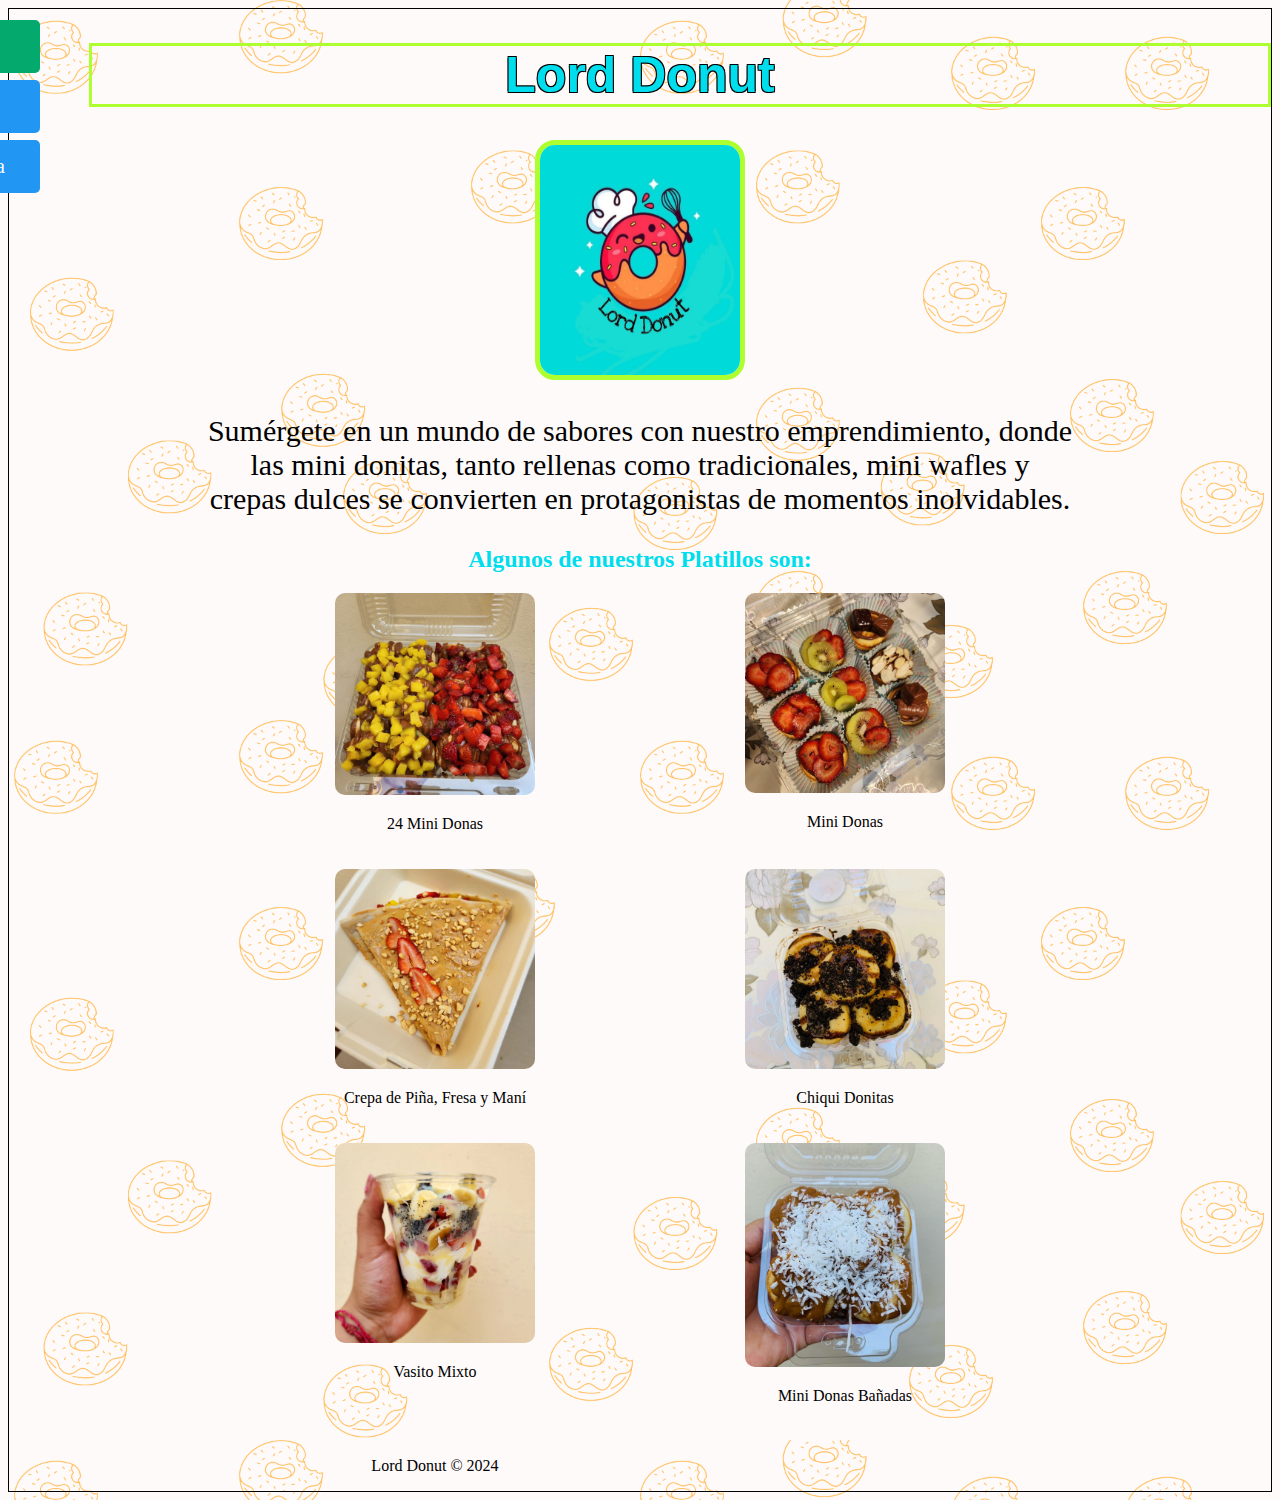
<file: index.html>
<!DOCTYPE html>
<html lang="es">
  <head>
    <meta charset="utf-8" />
    <meta name="viewport" content="width=device-width, initial-scale=1.0" />
    <title>Mister Donut</title>
    <link rel="stylesheet" href="/Home/Home-Estilo.css" />
  </head>

  <body>
    <nav id="mySidenav" class="sidenav">
      <a href="/Contactanos/contactanos.html" id="contacto" title="contactanos"
        >Contacto</a
      >
      <a href="/Menu/Menú.html" id="menu" title="menu">Menú</a>
      <a
        href="/pedido_en_linea/form_pedido.html"
        id="form_pedido"
        title="crepas"
        >Pedir en linea</a
      >
    </nav>

    <div style="margin-left: 80px">
      <h1>Lord Donut</h1>
    </div>

    <section align="center">
      <img src="Logo_Lord_Donut_.jpg" alt="Mister Donut Logo" class="log" />
    </section>

    <section>
      <p class="nosotros">
        Sumérgete en un mundo de sabores con nuestro emprendimiento, donde
        <br />las mini donitas, tanto rellenas como tradicionales, mini wafles y
        <br />crepas dulces se convierten en protagonistas de momentos
        inolvidables.
      </p>
    </section>
    <h2>Algunos de nuestros Platillos son:</h2>

    <div class="galeria">
      <div class="imagen">
        <img src="/Home/24_mini_donas.png" alt="24 mini donas" />
        <p>24 Mini Donas</p>
      </div>
      <div class="imagen">
        <img src="/Home/Mini_donas.png" alt="Mini donas" />
        <p>Mini Donas</p>
      </div>
      <div class="imagen">
        <img
          src="/Home/Crepa de piña - fresa - Maní.png"
          alt="Crepa de piña, fresa y maní"
        />
        <p>Crepa de Piña, Fresa y Maní</p>
      </div>
      <div class="imagen">
        <img src="/Home/Chiqui_donitas.png" alt="Chiqui donitas" />
        <p>Chiqui Donitas</p>
      </div>
      <div class="imagen">
        <img src="/Home/Vasito_mixto.png" alt="Vasito mixto" />
        <p>Vasito Mixto</p>
      </div>
      <div class="imagen">
        <img src="/Home/Minidonas_conbaño.jpg" alt="Mini donas bañadas" />
        <p>Mini Donas Bañadas</p>
      </div>
      <div>
        <footer>
          <p>Lord Donut &copy; 2024</p>
        </footer>
      </div>
    </div>
  </body>
</html>
</file>
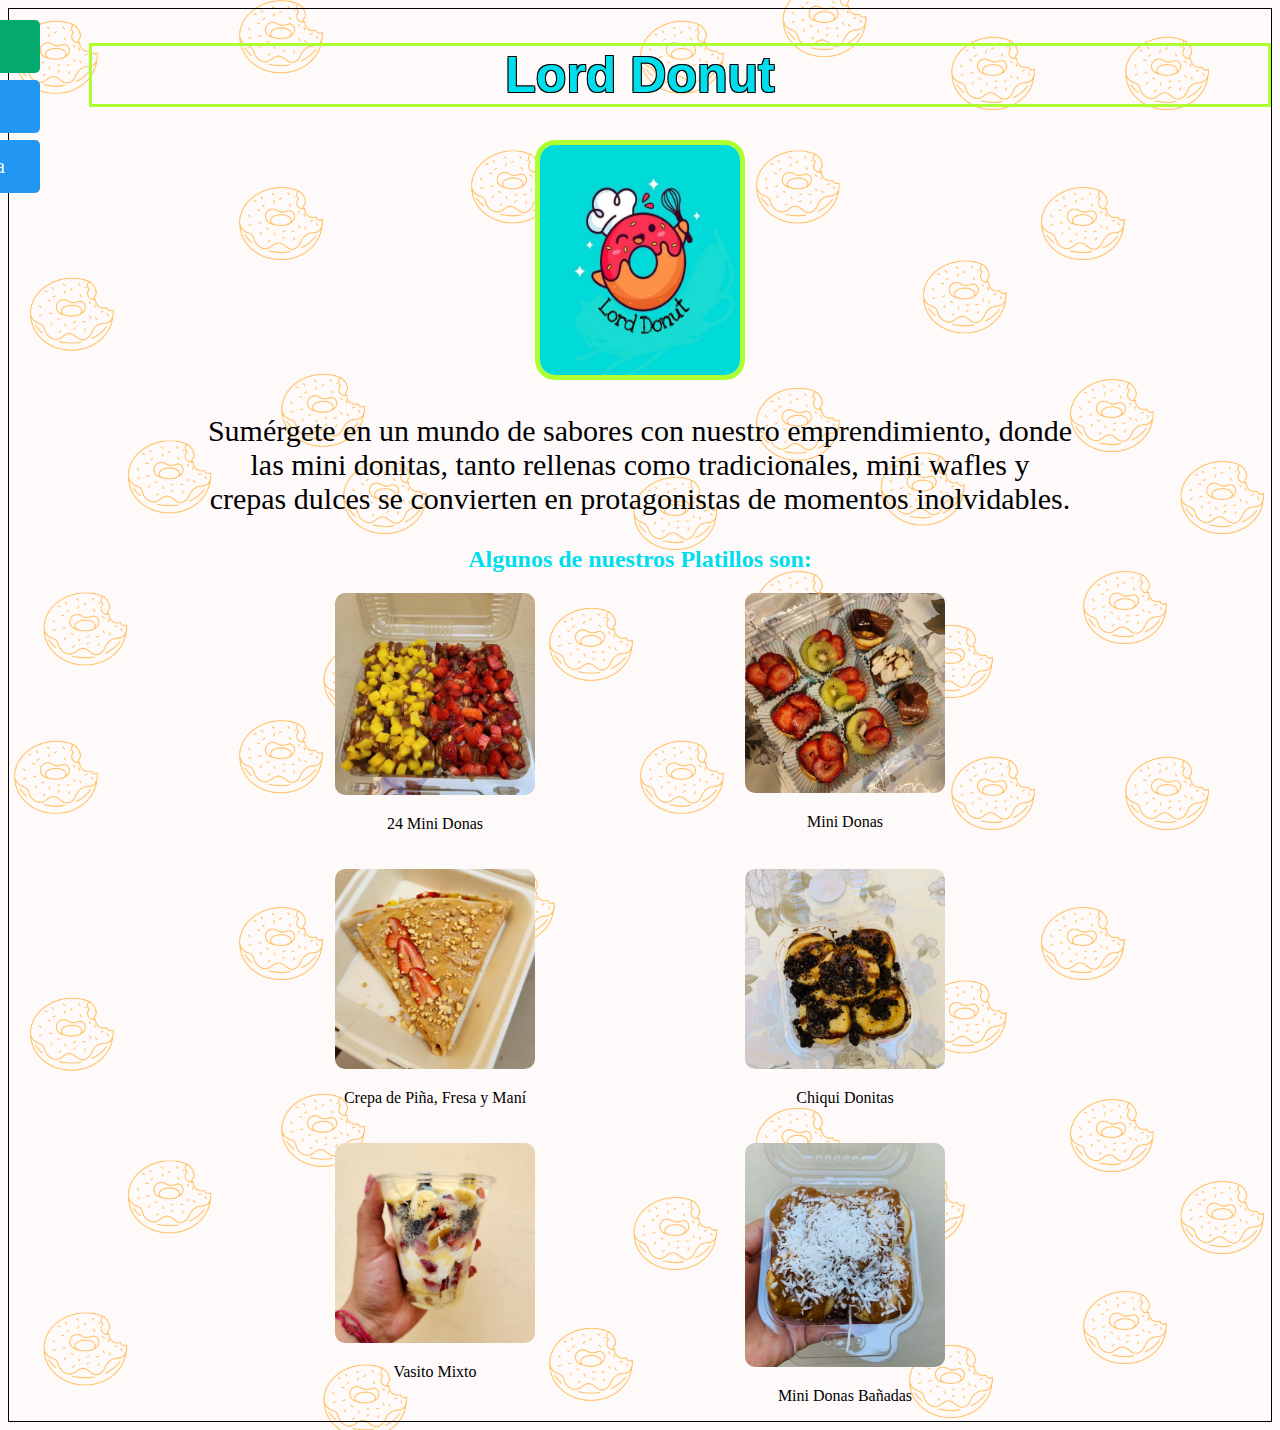
<file: Home.html>
<!DOCTYPE html>
<html lang="es">
  <head>
    <meta charset="utf-8" />
    <meta name="viewport" content="width=device-width, initial-scale=1.0" />
    <title>Mister Donut</title>
    <link rel="stylesheet" href="/Home/Home-Estilo.css" />
  </head>

  <body>
    <nav id="mySidenav" class="sidenav">
      <a href="/Contactanos/contactanos.html" id="contacto" title="contactanos"
        >Contacto</a
      >
      <a href="/Menu/Menú.html" id="menu" title="menu">Menú</a>
      <a
        href="/pedido_en_linea/form_pedido.html"
        id="form_pedido"
        title="crepas"
        >Pedir en linea</a
      >
    </nav>

    <div style="margin-left: 80px">
      <h1>Lord Donut</h1>
    </div>

    <section align="center">
      <img src="Logo_Lord_Donut_.jpg" alt="Mister Donut Logo" class="log" />
    </section>

    <section>
      <p class="nosotros">
        Sumérgete en un mundo de sabores con nuestro emprendimiento, donde
        <br />las mini donitas, tanto rellenas como tradicionales, mini wafles y
        <br />crepas dulces se convierten en protagonistas de momentos
        inolvidables.
      </p>
    </section>
    <h2>Algunos de nuestros Platillos son:</h2>

    <div class="galeria">
      <div class="imagen">
        <img src="/Home/24_mini_donas.png" alt="24 mini donas" />
        <p>24 Mini Donas</p>
      </div>
      <div class="imagen">
        <img src="/Home/Mini_donas.png" alt="Mini donas" />
        <p>Mini Donas</p>
      </div>
      <div class="imagen">
        <img
          src="/Home/Crepa de piña - fresa - Maní.png"
          alt="Crepa de piña, fresa y maní"
        />
        <p>Crepa de Piña, Fresa y Maní</p>
      </div>
      <div class="imagen">
        <img src="/Home/Chiqui_donitas.png" alt="Chiqui donitas" />
        <p>Chiqui Donitas</p>
      </div>
      <div class="imagen">
        <img src="/Home/Vasito_mixto.png" alt="Vasito mixto" />
        <p>Vasito Mixto</p>
      </div>
      <div class="imagen">
        <img src="/Home/Minidonas_conbaño.jpg" alt="Mini donas bañadas" />
        <p>Mini Donas Bañadas</p>
      </div>
    </div>
  </body>
</html>
</file>
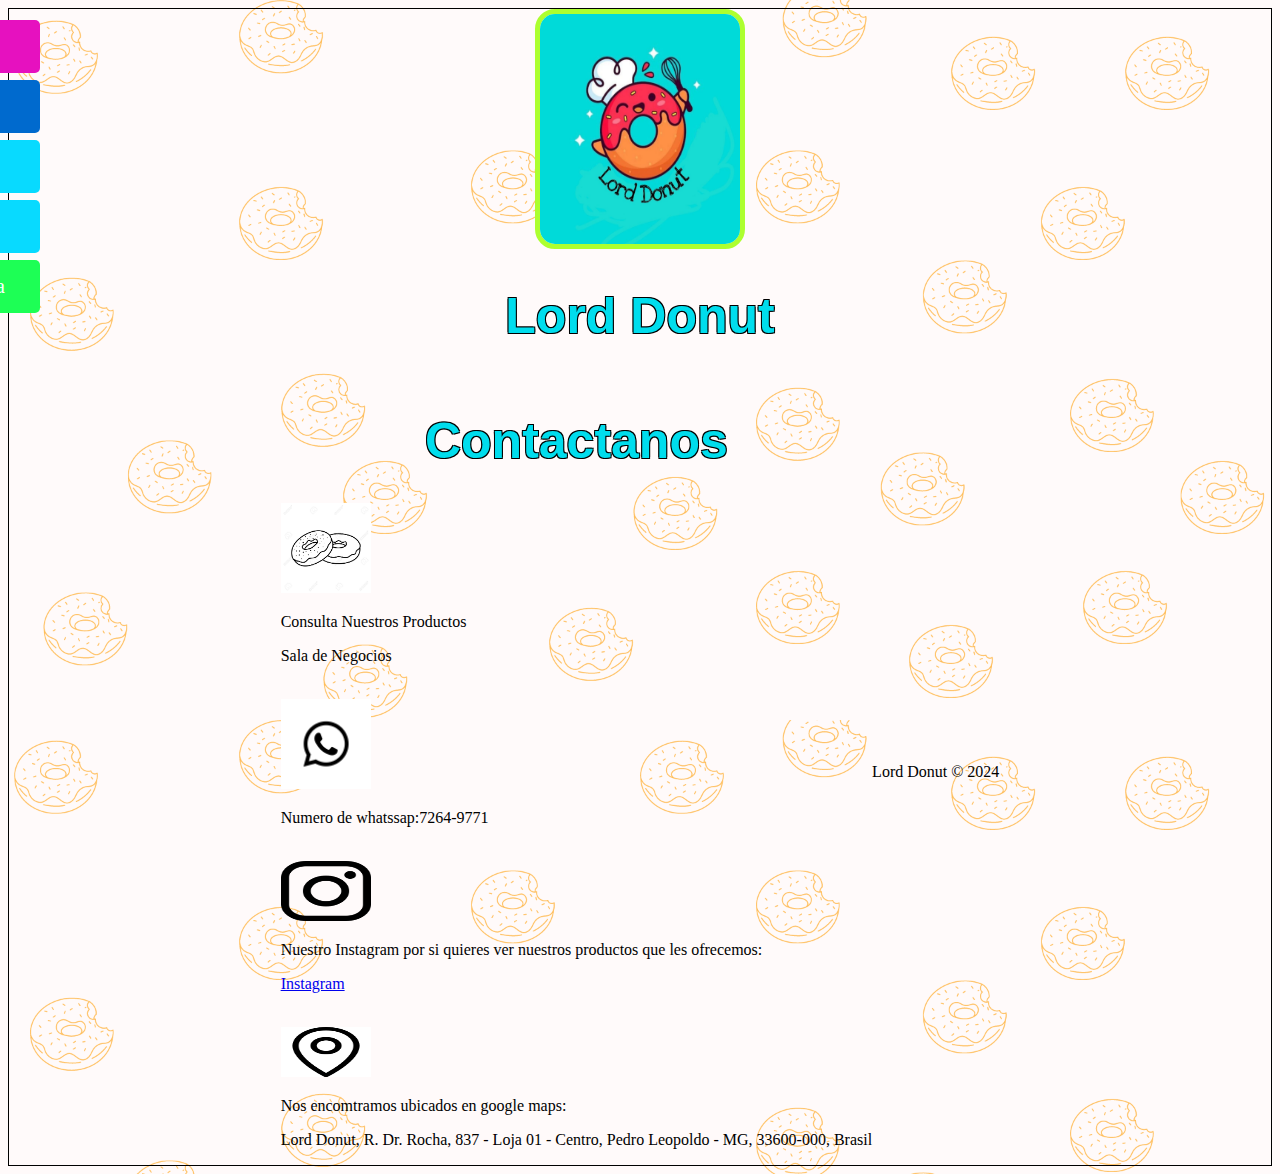
<file: Contactanos/contactanos.html>
<!DOCTYPE html>
<html>
  <head>
    <meta charset="UTF-8" />
    <meta name="viewport" content="width=device-width, initial-scale=1.0" />
    <title>Contactanos</title>
    <link rel="stylesheet" href="contactanos.css" />
  </head>
  <body>
    <header class="encabezado">
      <nav id="mySidenav" class="sidenav">
        <a href="/index.html" id="home" title="home">Home</a>
        <a href="/Menu/Menú.html" id="menu" title="menu">Menu</a>
        <a href="/donas/donas.html" id="donas" title="Donas">Donas</a>
        <a href="/crepas/Crepas.html" id="crepas" title="crepas">Crepas</a>
        <a
          href="/pedido_en_linea/form_pedido.html"
          id="form_pedido"
          title="form_pedido"
          >Pedir en linea</a
        >
      </nav>

      <div></div>

      <section align="center">
        <img src="Logo_Lord_Donut_.jpg" alt="Mister Donut Logo" class="log" />
      </section>
      <h1>Lord Donut</h1>
    </header>
    <div class="Contactanos">
      <div class="txt">
        <h1>Contactanos</h1>
        <img src="Donas.jpg" style="height: 90px" />
        <p>Consulta Nuestros Productos</p>
        <p>Sala de Negocios</p>
        <br />
        <img src="iconowthatwebnegro.jpg" style="height: 90px" />
        <p>Numero de whatssap:7264-9771</p>
        <br />
        <img src="Instagram.png" style="height: 60px" />
        <p>
          Nuestro Instagram por si quieres ver nuestros productos que les
          ofrecemos:
        </p>
        <p><a href="https://www.instagram.com/lord_.donut/ss">Instagram</a></p>
        <br />
        <img src="Ubicacion1.png" style="height: 50px" />
        <p>Nos encomtramos ubicados en google maps:</p>
        <p>
          Lord Donut, R. Dr. Rocha, 837 - Loja 01 - Centro, Pedro Leopoldo - MG,
          33600-000, Brasil
        </p>
      </div>
      <div>
        <footer>
          <p>Lord Donut &copy; 2024</p>
        </footer>
      </div>
    </div>
  </body>
</html>
</file>
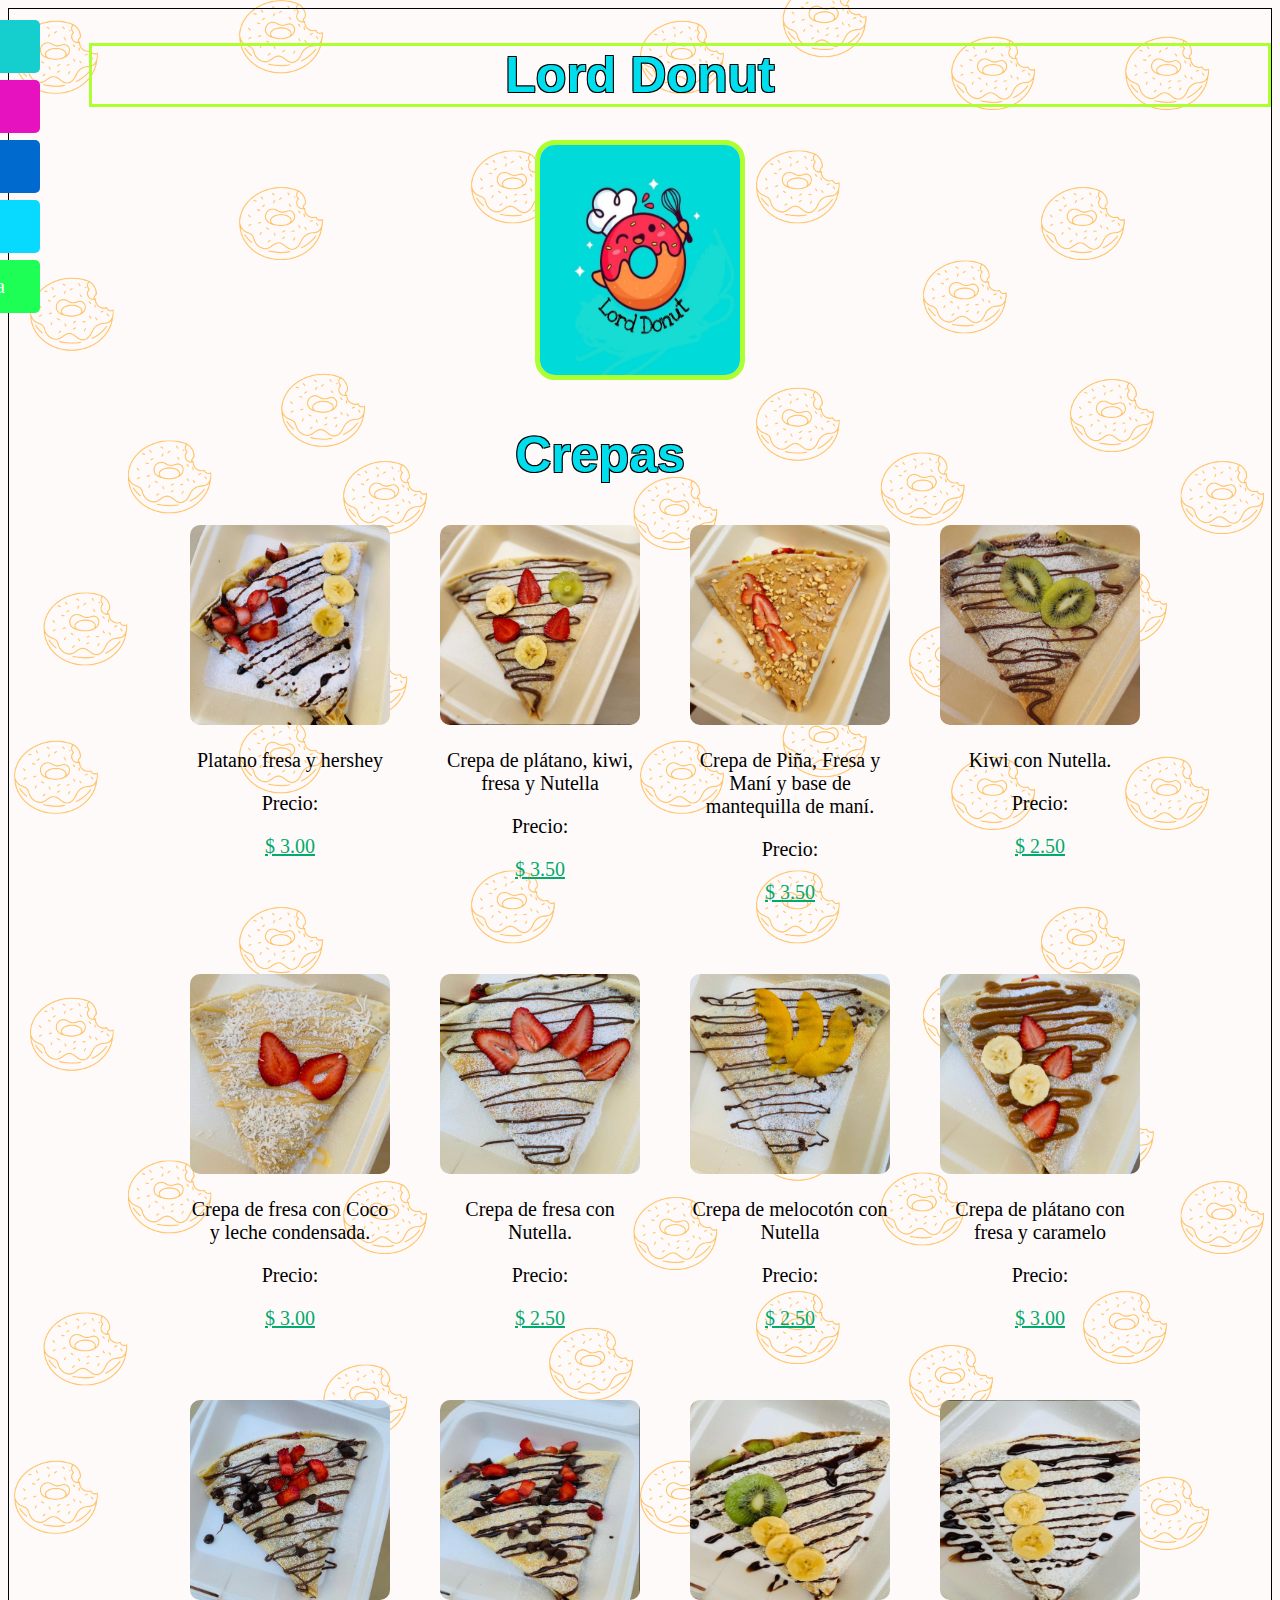
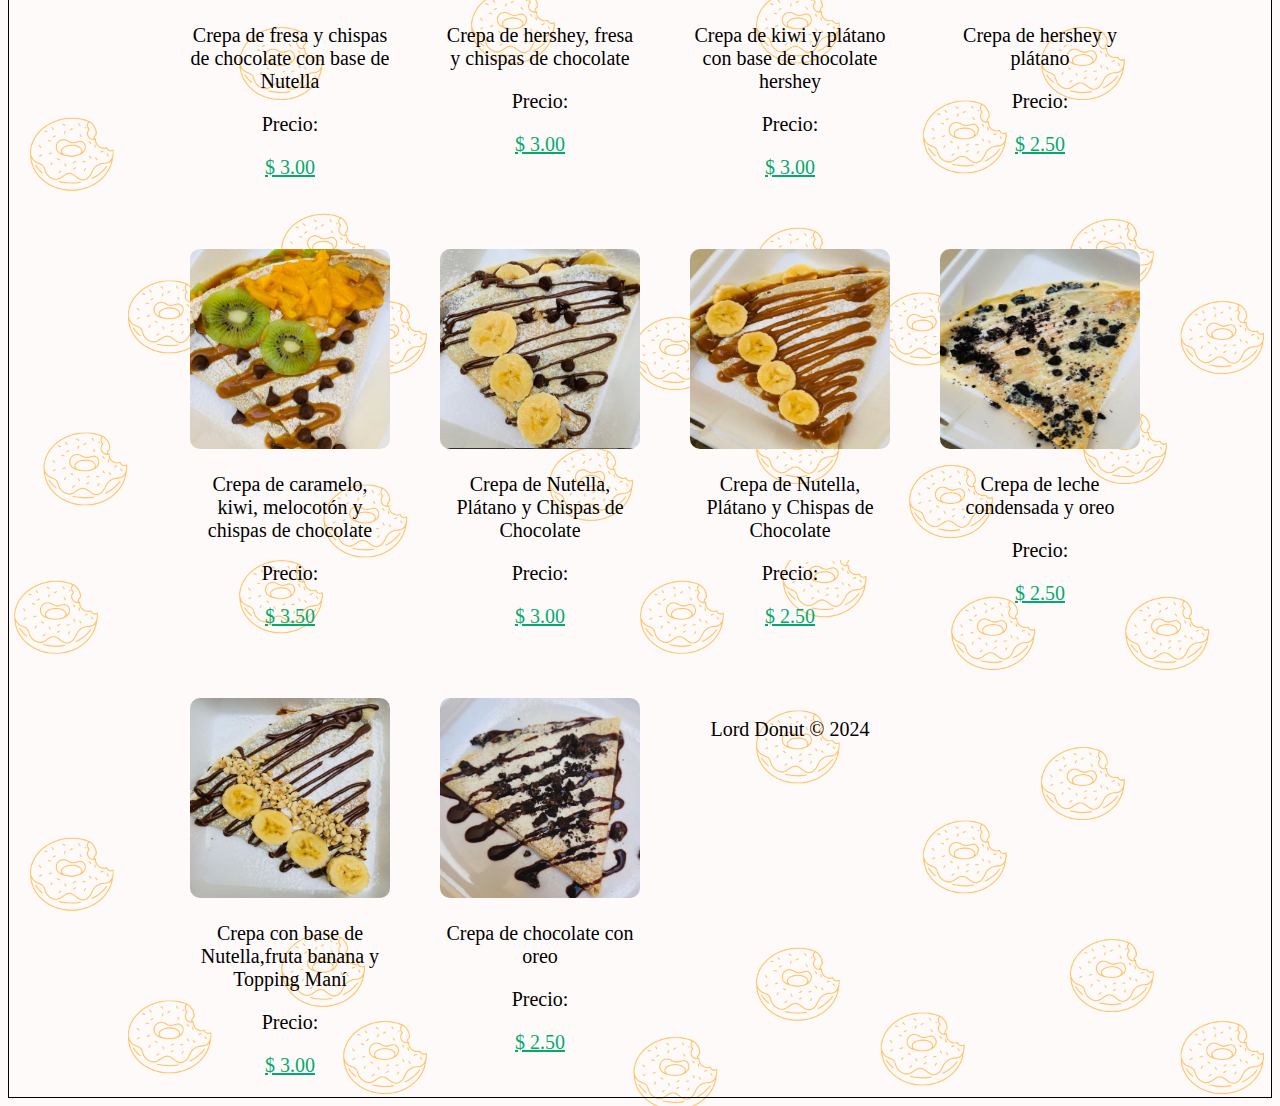
<file: crepas/Crepas.html>
<!DOCTYPE html>
<html lang="es">
  <head>
    <meta charset="UTF-8" />
    <meta name="viewport" content="width=device-width, initial-scale=1.0" />
    <title>Mini Emprendimiento</title>
    <link rel="stylesheet" href="stile_crepas.css" />
  </head>

  <body>
    <nav id="mySidenav" class="sidenav">
      <a href="/Contactanos/contactanos.html" id="contacto" title="contactanos"
        >Contacto</a
      >
      <a href="/index.html" id="home" title="home">Home</a>
      <a href="/Menu/Menú.html" id="menu" title="crepas">Menu</a>
      <a href="/donas/donas.html" id="donas" title="Donas">Donas</a>
      <a href="/pedido_en_linea/form_pedido.html" id="form_pedido" title="Donas"
        >Pedir en linea</a
      >
    </nav>
    <div style="margin-left: 80px">
      <h1>Lord Donut</h1>
    </div>
    <section align="center">
      <img src="Logo_Lord_Donut_.jpg" alt="Mister Donut Logo" class="log" />
    </section>
    <section>
      <h2 class="crepas">Crepas</h2>
    </section>
    <main>
      <section class="galeria">
        <div class="galeria">
          <div class="imagen">
            <img
              src="/Menu/Crepas/fresa,platano y hershey.png"
              alt="fresa,platano y hershey"
            />
            <p>Platano fresa y hershey</p>
            <p>Precio:</p>
            <p class="Precio">$ 3.00</p>
          </div>
          <div class="imagen">
            <img
              src="/Menu/Crepas/Crepa de plátano, kiwi, fresa , Nutella.png"
              alt="Crepa de plátano/ kiwi / fresa / Nutella"
            />
            <p>Crepa de plátano, kiwi, fresa y Nutella</p>
            <p>Precio:</p>
            <p class="Precio">$ 3.50</p>
          </div>
          <div class="imagen">
            <img
              src="/Menu/Crepas/Crepa de piña - fresa - Maní.png"
              alt="Crepa de piña, fresa y maní"
            />
            <p>Crepa de Piña, Fresa y Maní y base de mantequilla de maní.</p>
            <p>Precio:</p>
            <p class="Precio">$ 3.50</p>
          </div>
          <div class="imagen">
            <img src="/Menu/Crepas/Kiwi y Nutella.png" alt="Kiwi/Nutella" />
            <p>Kiwi con Nutella.</p>
            <p>Precio:</p>
            <p class="Precio">$ 2.50</p>
          </div>
          <div class="imagen">
            <img
              src="/Menu/Crepas/Crepa de fresa ,Coco y leche condensada.png"
              alt="Crepa de fresa / Coco y leche condensada"
            />
            <p>Crepa de fresa con Coco y leche condensada.</p>
            <p>Precio:</p>
            <p class="Precio">$ 3.00</p>
          </div>
          <div class="imagen">
            <img
              src="/Menu/Crepas/Crepa de fresa con Nutella.png"
              alt="Crepa de fresa con Nutella"
            />
            <p>Crepa de fresa con Nutella.</p>
            <p>Precio:</p>
            <p class="Precio">$ 2.50</p>
          </div>
          <div class="imagen">
            <img
              src="/Menu/Crepas/Crepa de melocotón con Nutella.png"
              alt="Crepa de melocotón con Nutella"
            />
            <p>Crepa de melocotón con Nutella</p>
            <p>Precio:</p>
            <p class="Precio">$ 2.50</p>
          </div>
          <div class="imagen">
            <img
              src="/Menu/Crepas/Crepa de plátano con fresa y caramelo.png"
              alt="Crepa de plátano con fresa y caramelo"
            />
            <p>Crepa de plátano con fresa y caramelo</p>
            <p>Precio:</p>
            <p class="Precio">$ 3.00</p>
          </div>
          <div class="imagen">
            <img
              src="/Menu/Crepas/Crepa de fresa y chispas de chocolate con base de Nutella.png"
              alt="Crepa de fresa y chispas de chocolate con base de Nutella"
            />
            <p>Crepa de fresa y chispas de chocolate con base de Nutella</p>
            <p>Precio:</p>
            <p class="Precio">$ 3.00</p>
          </div>
          <div class="imagen">
            <img
              src="/Menu/Crepas/Crepa de hershey, fresa y chispas de chocolate.png"
              alt="Crepa de hershey, fresa y chispas de chocolate"
            />
            <p>Crepa de hershey, fresa y chispas de chocolate</p>
            <p>Precio:</p>
            <p class="Precio">$ 3.00</p>
          </div>
          <div class="imagen">
            <img
              src="/Menu/Crepas/Crepa de kiwi y plátano con base de chocolate hershey.png"
              alt="Crepa de kiwi y plátano con base de chocolate hershey"
            />
            <p>Crepa de kiwi y plátano con base de chocolate hershey</p>
            <p>Precio:</p>
            <p class="Precio">$ 3.00</p>
          </div>
          <div class="imagen">
            <img
              src="/Menu/Crepas/Crepa de hershey y plátano.png"
              alt="Crepa de hershey y plátano"
            />
            <p>Crepa de hershey y plátano</p>
            <p>Precio:</p>
            <p class="Precio">$ 2.50</p>
          </div>
          <div class="imagen">
            <img
              src="/Menu/Crepas/Crepa de caramelo, kiwi, melocotón y chispas de chocolate.png"
              alt="Crepa de caramelo, kiwi, melocotón y chispas de chocolate"
            />
            <p>Crepa de caramelo, kiwi, melocotón y chispas de chocolate</p>
            <p>Precio:</p>
            <p class="Precio">$ 3.50</p>
          </div>
          <div class="imagen">
            <img
              src="/Menu/Crepas/Crepa de Nutella, Plátano y Chispas de Chocolate.png"
              alt="Crepa de Nutella, Plátano y Chispas de Chocolate"
            />
            <p>Crepa de Nutella, Plátano y Chispas de Chocolate</p>
            <p>Precio:</p>
            <p class="Precio">$ 3.00</p>
          </div>
          <div class="imagen">
            <img
              src="/Menu/Crepas/Crepa de caramelo y plátano.png"
              alt="Crepa de caramelo y plátano"
            />
            <p>Crepa de Nutella, Plátano y Chispas de Chocolate</p>
            <p>Precio:</p>
            <p class="Precio">$ 2.50</p>
          </div>
          <div class="imagen">
            <img
              src="/Menu/Crepas/Crepa de leche condensada y oreo.png"
              alt="Crepa de leche condensada y oreo"
            />
            <p>Crepa de leche condensada y oreo</p>
            <p>Precio:</p>
            <p class="Precio">$ 2.50</p>
          </div>
          <div class="imagen">
            <img
              src="/Menu/Crepas/Crepa con base de Nutella,fruta banana y Topping Maní.png"
              alt="Crepa con base de Nutella,fruta banana y Topping Maní"
            />
            <p>Crepa con base de Nutella,fruta banana y Topping Maní</p>
            <p>Precio:</p>
            <p class="Precio">$ 3.00</p>
          </div>
          <div class="imagen">
            <img
              src="/Menu/Crepas/crepa de  chocolate con oreo.png"
              alt="Crepa de chocolate con oreo"
            />
            <p>Crepa de chocolate con oreo</p>
            <p>Precio:</p>
            <p class="Precio">$ 2.50</p>
          </div>
          <div>
            <footer>
              <p>Lord Donut &copy; 2024</p>
            </footer>
          </div>
        </div>
      </section>
    </main>
  </body>
</html>
</file>
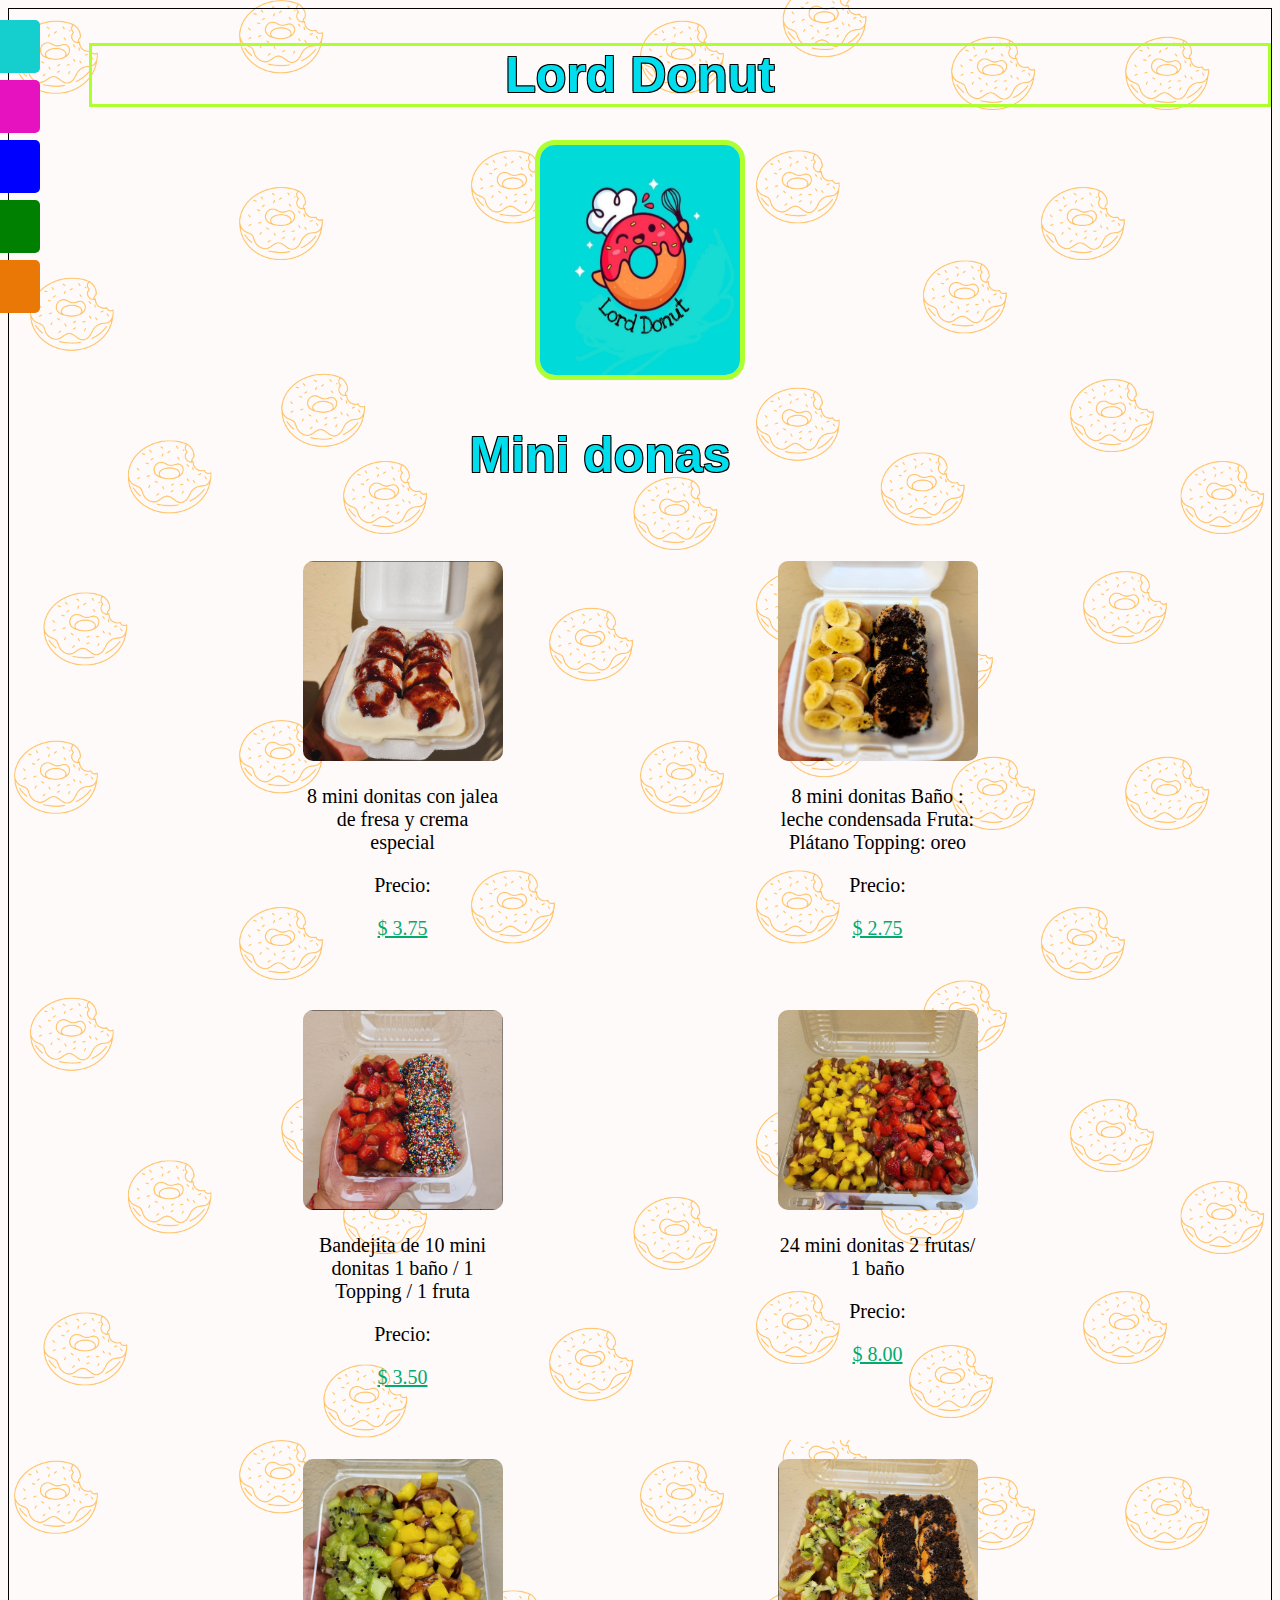
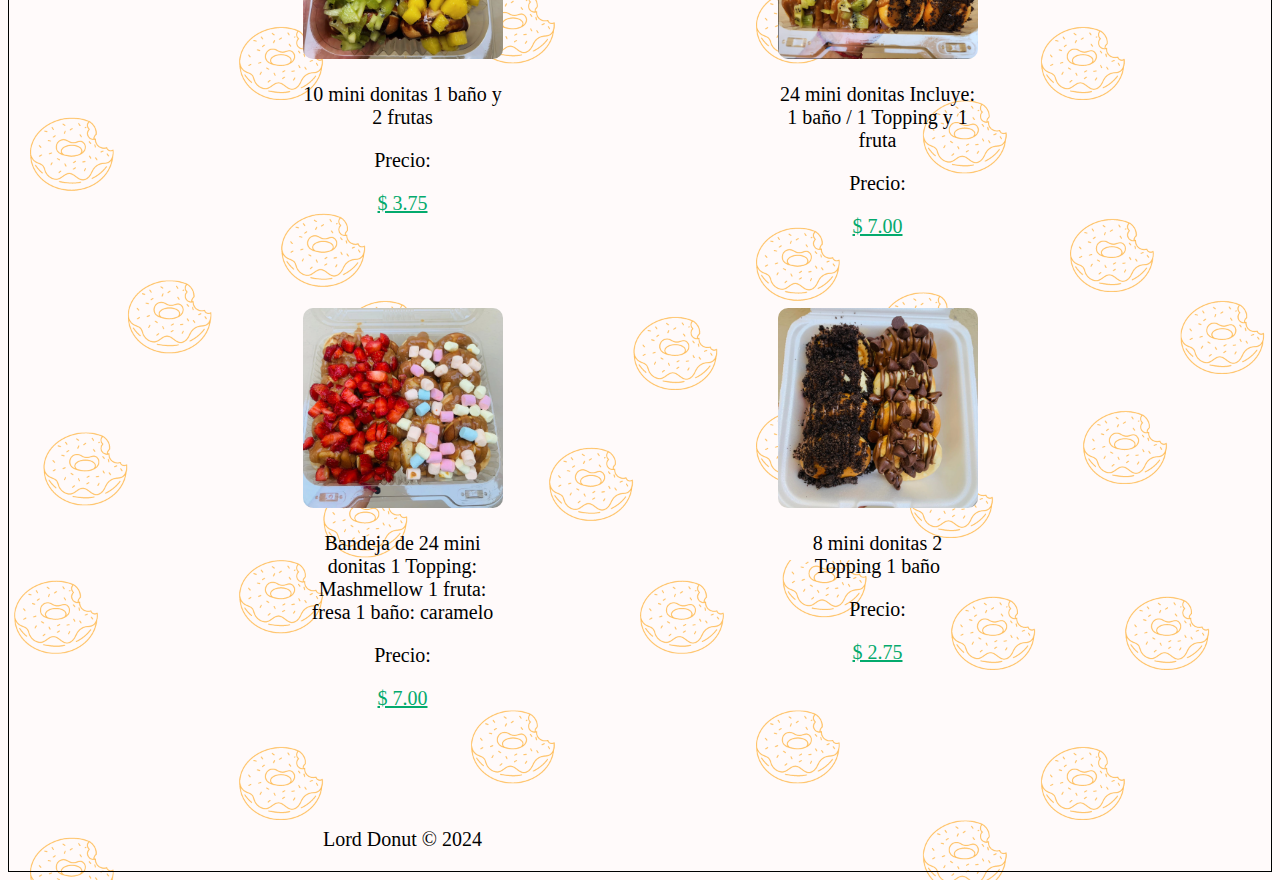
<file: donas/donas.html>
<!DOCTYPE html>
<html lang="es">
  <head>
    <meta charset="UTF-8" />
    <meta name="viewport" content="width=device-width, initial-scale=1.0" />
    <title>Mini Emprendimiento</title>
    <link rel="stylesheet" href="stile (2).css" />
  </head>

  <body>
    <nav id="mySidenav" class="sidenav">
      <a href="/Contactanos/contactanos.html" id="contacto" title="contactanos"
        >Contacto</a
      >
      <a href="/Menu/Menú.html" id="menu" title="menu">Menu</a>
      <a href="/index.html" id="home" title="home">Home</a>
      <a href="/crepas/Crepas.html" id="crepas" title="crepas">Crepas</a>
      <a
        href="/pedido_en_linea/form_pedido.html"
        id="form_pedido"
        title="pedidos online"
        >Pedir Online</a
      >
    </nav>
    <div style="margin-left: 80px">
      <h1>Lord Donut</h1>
    </div>
    <section align="center">
      <img src="Logo_Lord_Donut_.jpg" alt="Mister Donut Logo" class="log" />
    </section>
    <section>
      <h2 class="donas">Mini donas</h2>
    </section>
    <!--Aqui empieza el menu de donas-->

    <br />
    <br />
    <div class="galeria">
      <div class="imagen">
        <img
          src="/Menu/donas/8 mini donitas con jalea de fresa y crema especial.png"
          alt="8 mini donitas con jalea de fresa y crema especial"
        />
        <p>8 mini donitas con jalea de fresa y crema especial</p>
        <p>Precio:</p>
        <p class="Precio">$ 3.75</p>
      </div>
      <div class="imagen">
        <img
          src="/Menu/donas/8 mini donitas Baño  leche condensada.png"
          alt="Baño leche condensada"
        />
        <p>
          8 mini donitas Baño : leche condensada Fruta: Plátano Topping: oreo
        </p>
        <p>Precio:</p>
        <p class="Precio">$ 2.75</p>
      </div>
      <div class="imagen">
        <img
          src="/Menu/donas/10 mini donitas 1 baño 1 topping 1 fruta.png"
          alt="10 mini donitas 1 baño 1 topping 1 fruta.png"
        />
        <p>Bandejita de 10 mini donitas 1 baño / 1 Topping / 1 fruta</p>
        <p>Precio:</p>
        <p class="Precio">$ 3.50</p>
      </div>
      <div class="imagen">
        <img
          src="/Menu/donas/24_mini_donas.png"
          alt="24 mini donitas 2 frutas/ 1 baño"
        />
        <p>24 mini donitas 2 frutas/ 1 baño</p>
        <p>Precio:</p>
        <p class="Precio">$ 8.00</p>
      </div>
      <div class="imagen">
        <img
          src="/Menu/donas/10 mini donitas 1 baño y 2 frutas.png"
          alt="10 mini donitas 1 baño y 2 frutas"
        />
        <p>10 mini donitas 1 baño y 2 frutas</p>
        <p>Precio:</p>
        <p class="Precio">$ 3.75</p>
      </div>
      <div class="imagen">
        <img
          src="/Menu/donas/24 mini donitas Incluye 1 baño 1 Topping  y 1 fruta.png"
          alt="24 mini donitas Incluye: 1 baño / 1 Topping y 1 fruta"
        />
        <p>24 mini donitas Incluye: 1 baño / 1 Topping y 1 fruta</p>
        <p>Precio:</p>
        <p class="Precio">$ 7.00</p>
      </div>
      <div class="imagen">
        <img
          src="/Menu/donas/Bandeja de 24 mini donitas 1 topping.png"
          alt="Bandeja de 24 mini donitas 1 Topping: Mashmellow 1 fruta: fresa 1 baño: caramelo"
        />
        <p>
          Bandeja de 24 mini donitas 1 Topping: Mashmellow 1 fruta: fresa 1
          baño: caramelo
        </p>
        <p>Precio:</p>
        <p class="Precio">$ 7.00</p>
      </div>
      <div class="imagen">
        <img
          src="/Menu/donas/8 mini donitas 2 topping.png"
          alt="8 mini donitas 2 Topping 1 baño"
        />
        <p>8 mini donitas 2 Topping 1 baño</p>
        <p>Precio:</p>
        <p class="Precio">$ 2.75</p>
        <br /><br /><br />
        <p></p>
      </div>
      <div>
        <footer>
          <p>Lord Donut &copy; 2024</p>
        </footer>
      </div>
    </div>
  </body>
</html>
</file>
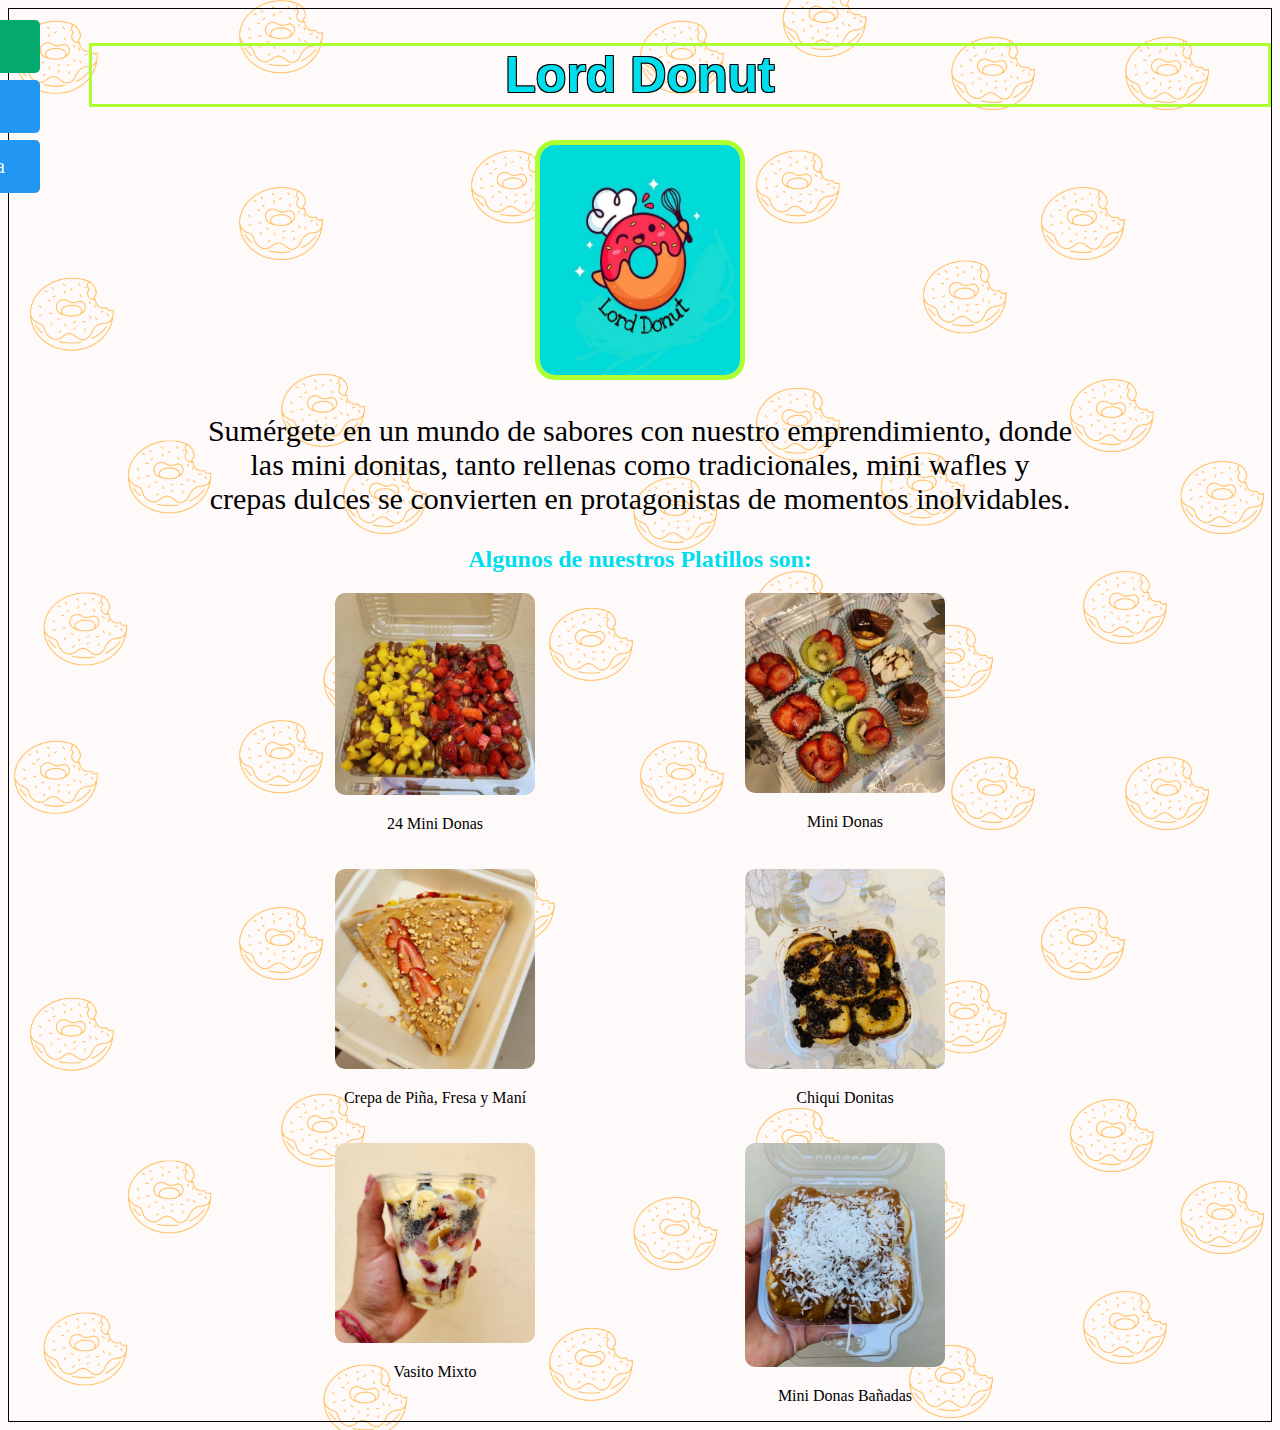
<file: Home/Home.html>
<!DOCTYPE html>
<html lang="es">
  <head>
    <meta charset="utf-8" />
    <meta name="viewport" content="width=device-width, initial-scale=1.0" />
    <title>Mister Donut</title>
    <link rel="stylesheet" href="Home-Estilo.css" />
  </head>

  <body>
    <nav id="mySidenav" class="sidenav">
      <a href="/Contactanos/contactanos.html" id="contacto" title="contactanos"
        >Contacto</a
      >
      <a href="/Menu/Menú.html" id="menu" title="menu">Menú</a>
      <a
        href="/pedido_en_linea/form_pedido.html"
        id="form_pedido"
        title="crepas"
        >Pedir en linea</a
      >
    </nav>

    <div style="margin-left: 80px">
      <h1>Lord Donut</h1>
    </div>

    <section align="center">
      <img src="Logo_Lord_Donut_.jpg" alt="Mister Donut Logo" class="log" />
    </section>

    <section>
      <p class="nosotros">
        Sumérgete en un mundo de sabores con nuestro emprendimiento, donde
        <br />las mini donitas, tanto rellenas como tradicionales, mini wafles y
        <br />crepas dulces se convierten en protagonistas de momentos
        inolvidables.
      </p>
    </section>
    <h2>Algunos de nuestros Platillos son:</h2>

    <div class="galeria">
      <div class="imagen">
        <img src="24_mini_donas.png" alt="24 mini donas" />
        <p>24 Mini Donas</p>
      </div>
      <div class="imagen">
        <img src="Mini_donas.png" alt="Mini donas" />
        <p>Mini Donas</p>
      </div>
      <div class="imagen">
        <img
          src="Crepa de piña - fresa - Maní.png"
          alt="Crepa de piña, fresa y maní"
        />
        <p>Crepa de Piña, Fresa y Maní</p>
      </div>
      <div class="imagen">
        <img src="Chiqui_donitas.png" alt="Chiqui donitas" />
        <p>Chiqui Donitas</p>
      </div>
      <div class="imagen">
        <img src="Vasito_mixto.png" alt="Vasito mixto" />
        <p>Vasito Mixto</p>
      </div>
      <div class="imagen">
        <img src="Minidonas_conbaño.jpg" alt="Mini donas bañadas" />
        <p>Mini Donas Bañadas</p>
      </div>
    </div>
  </body>
</html>
</file>
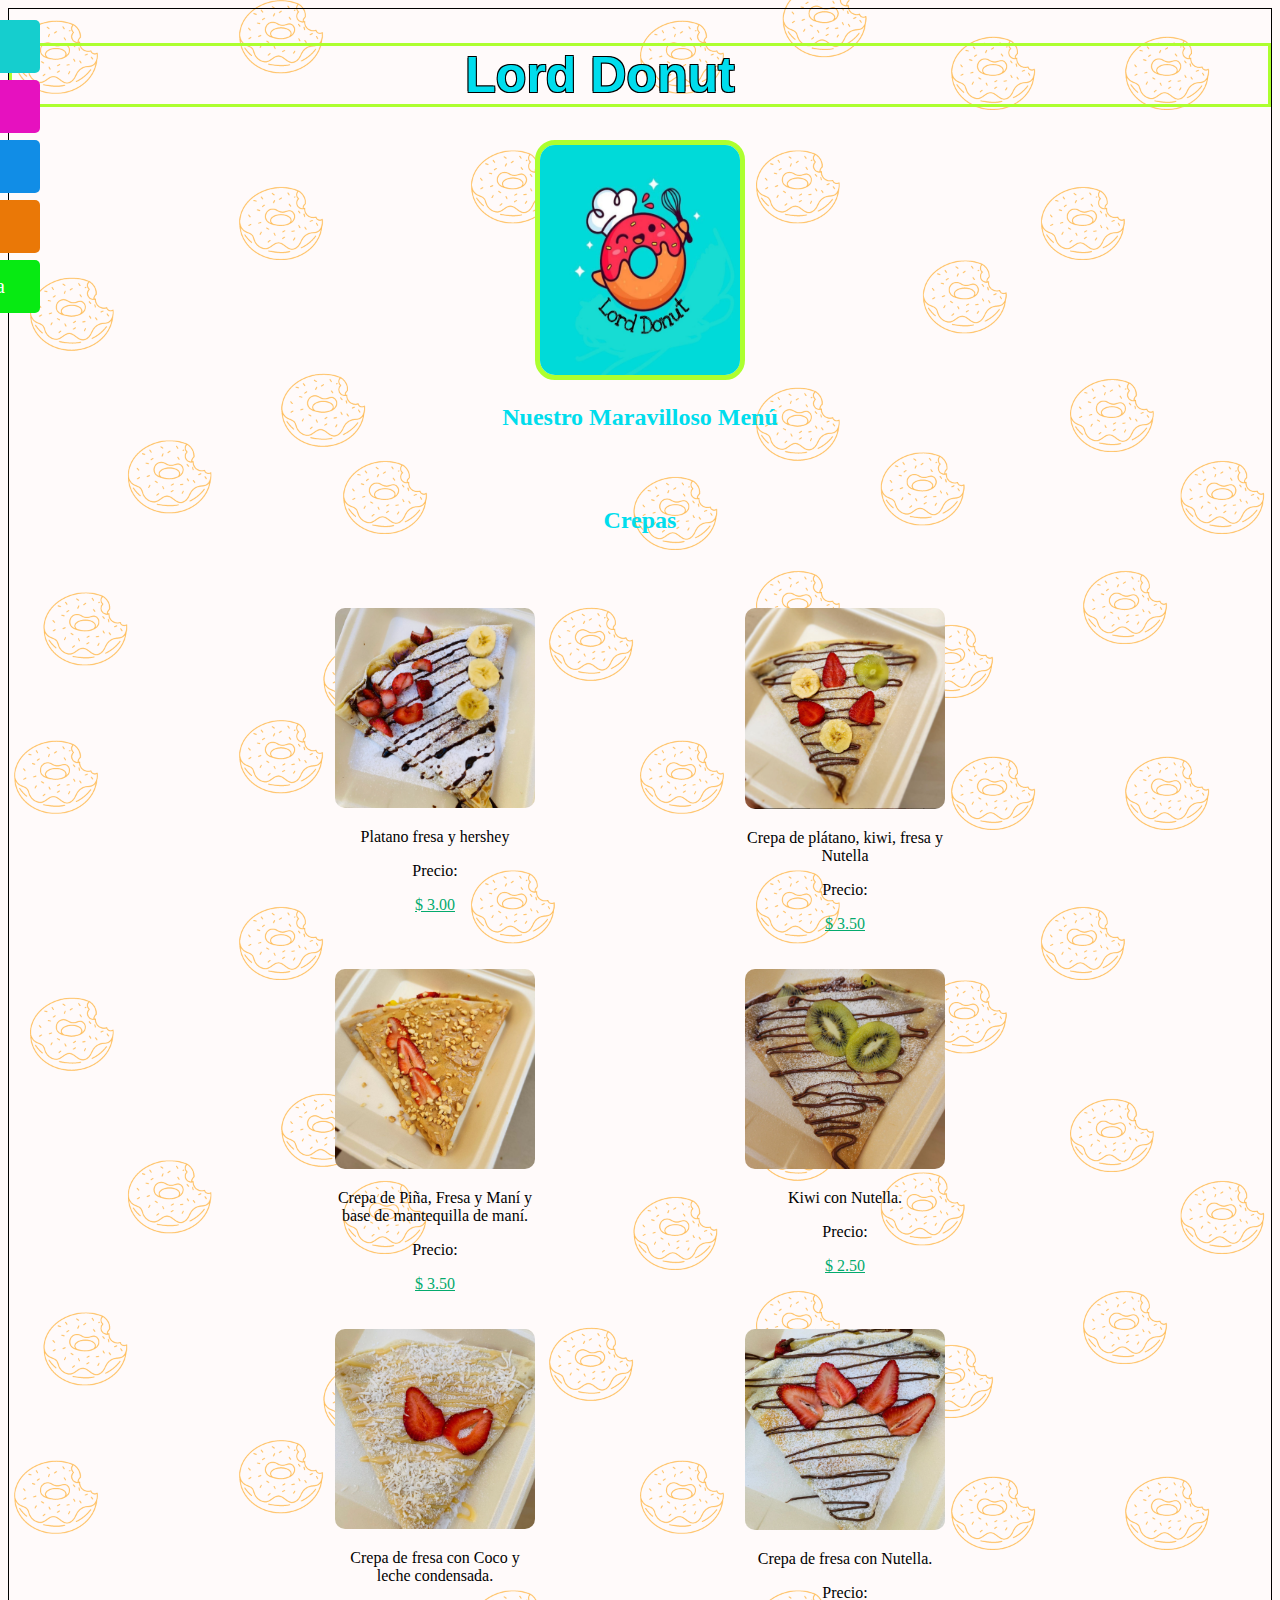
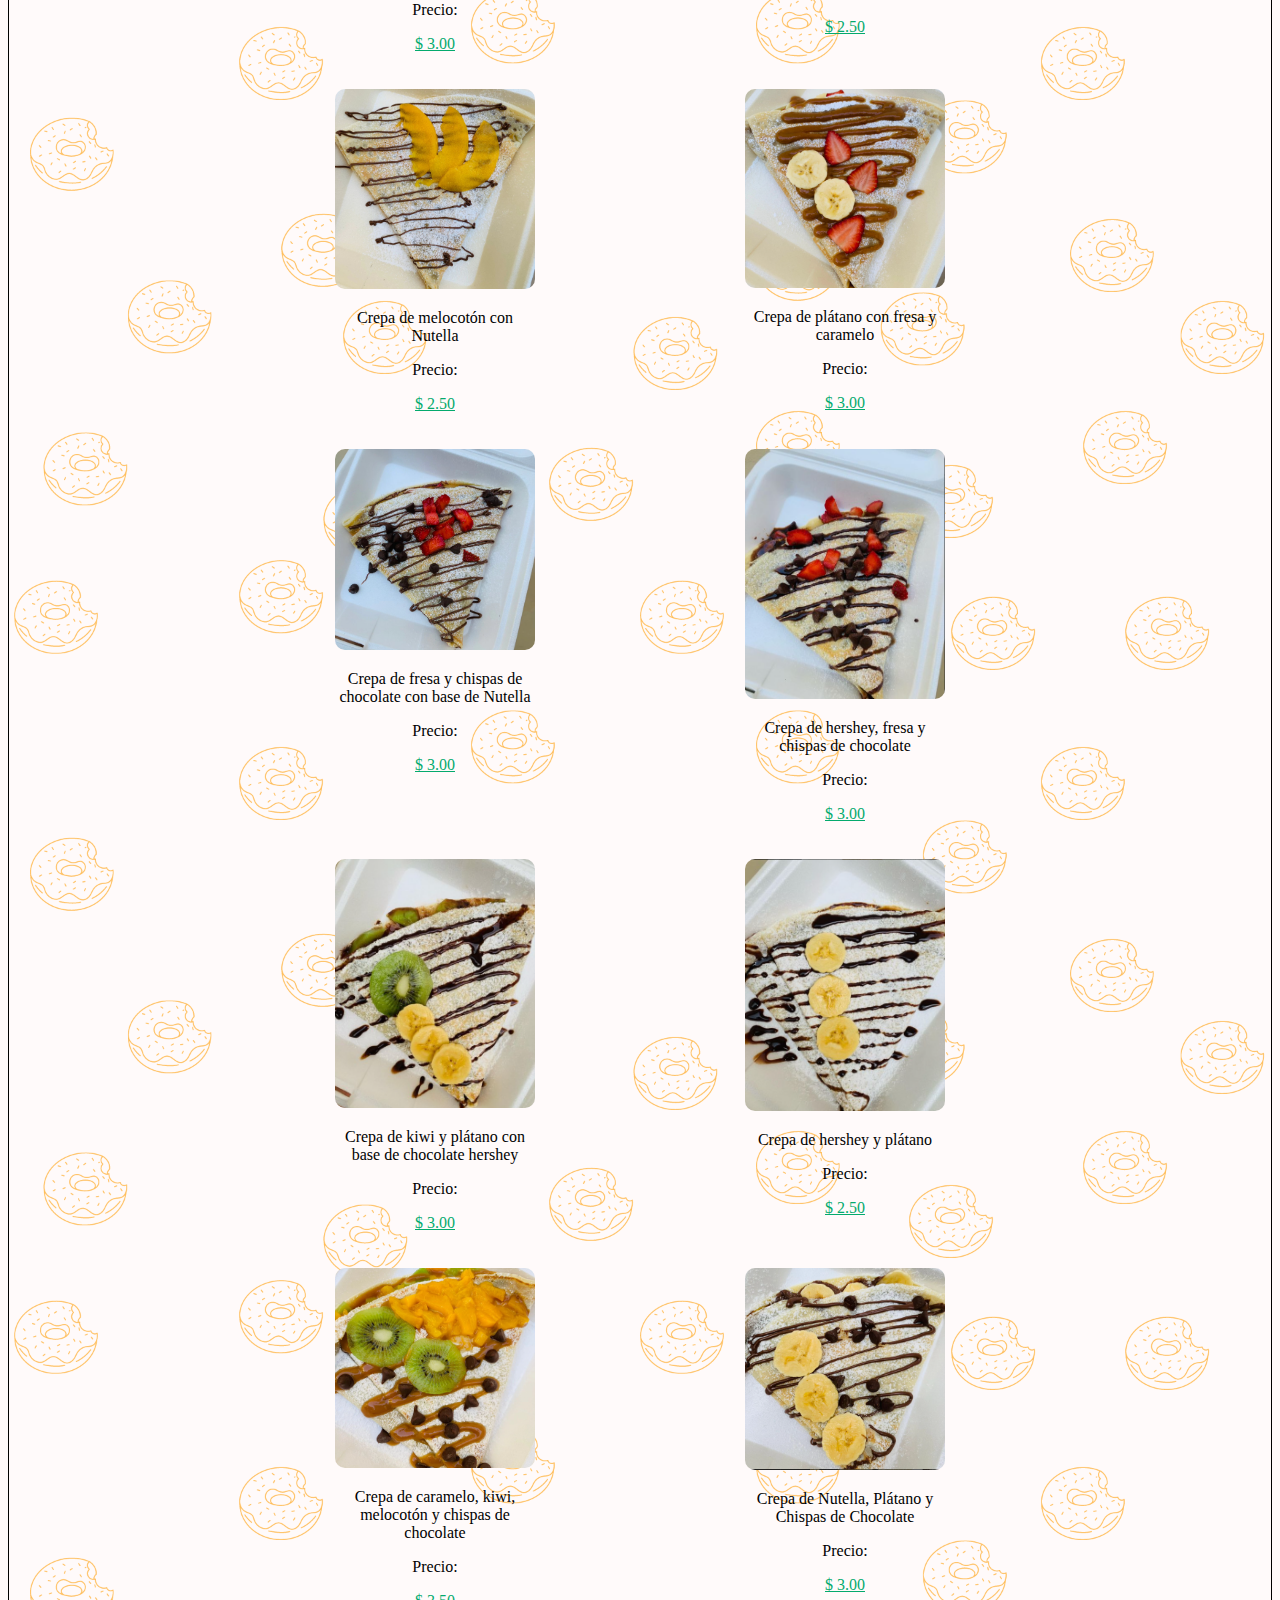
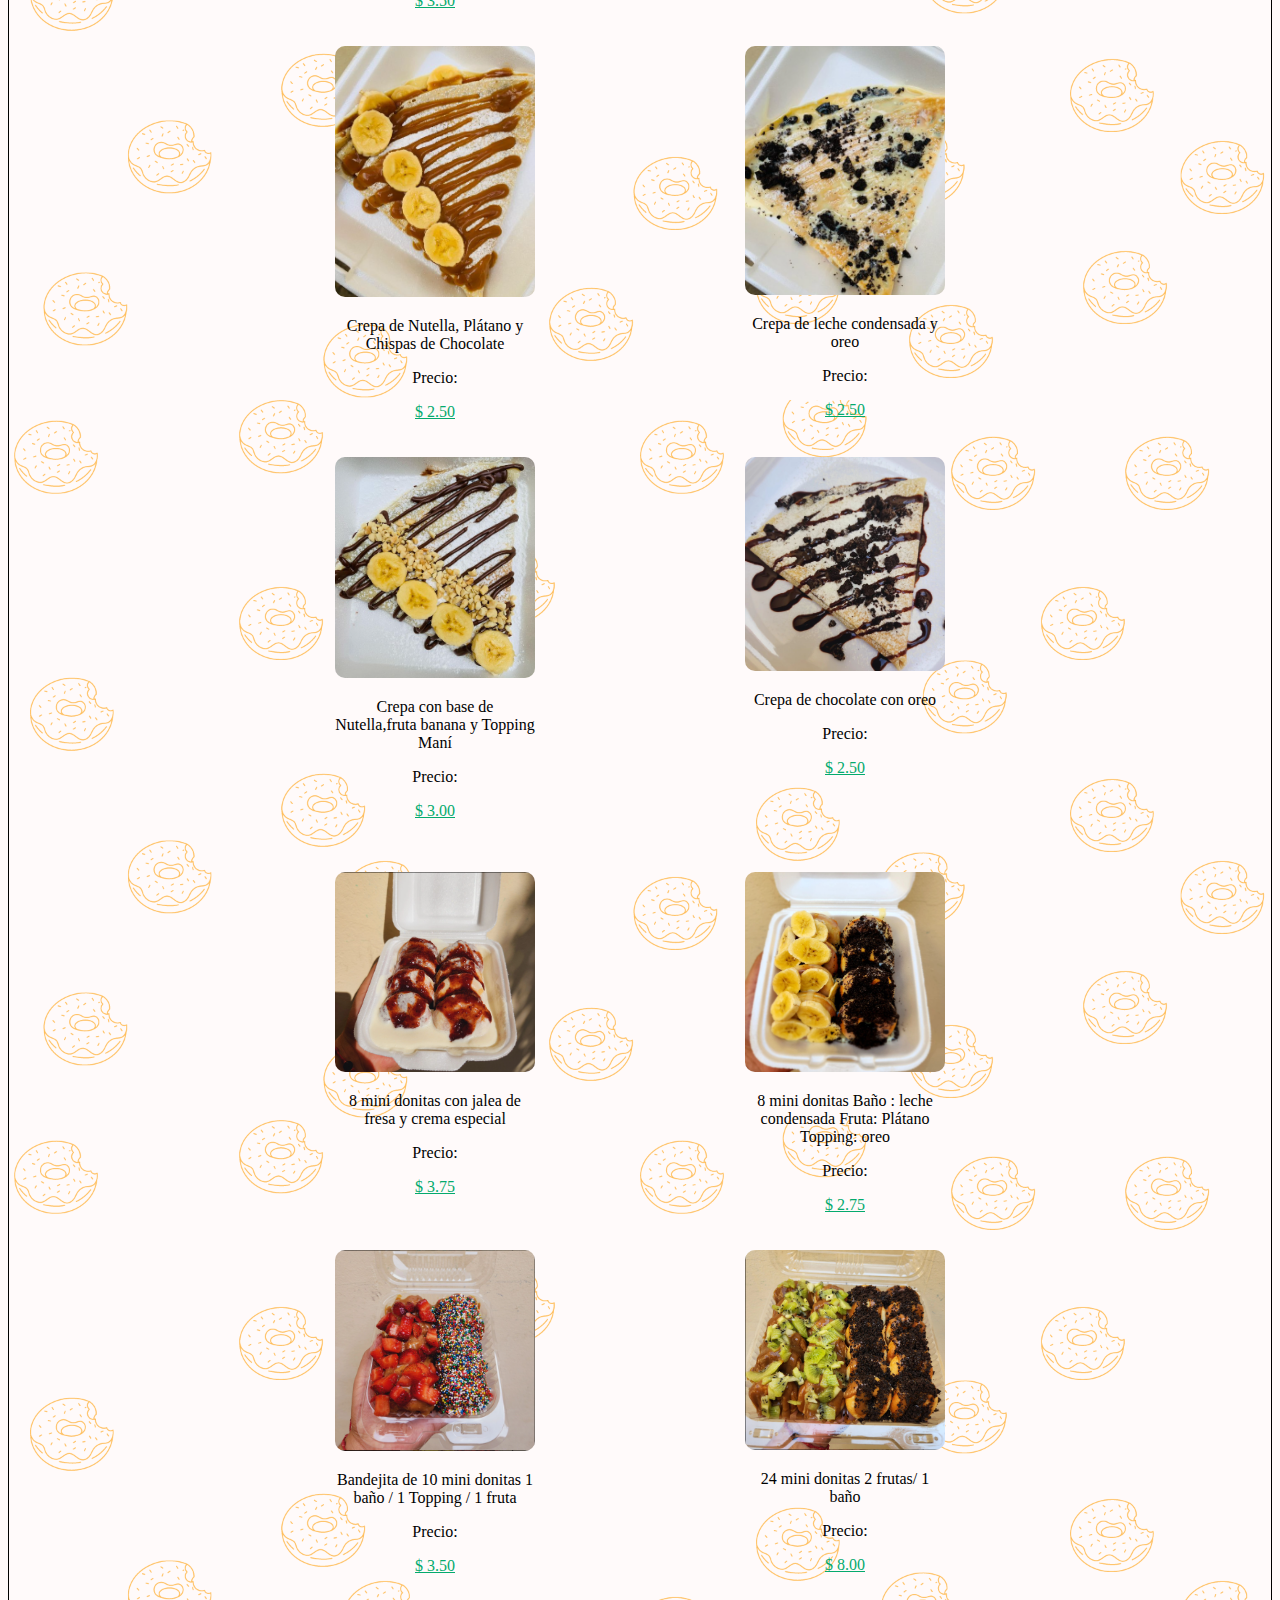
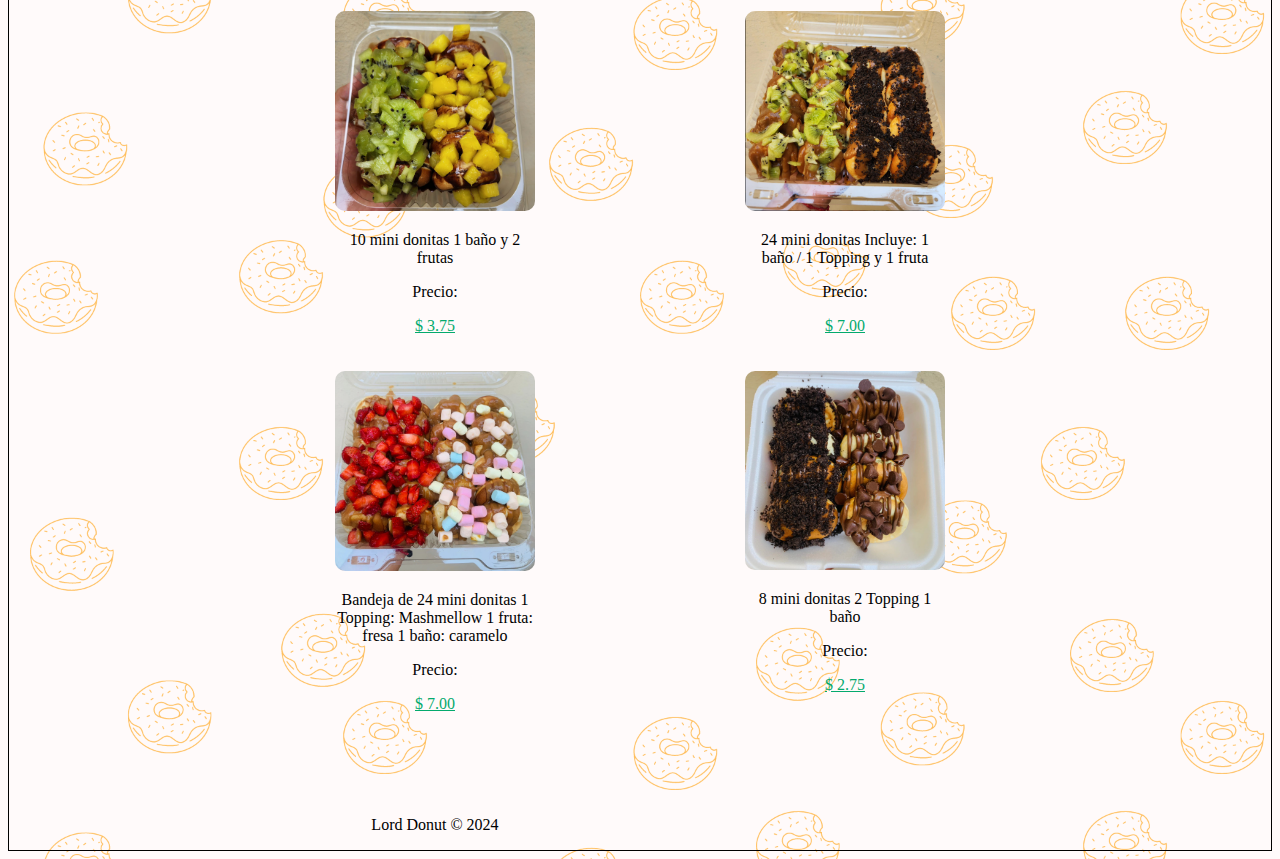
<file: Menu/Menú.html>
<!DOCTYPE html>
<html lang="es">
  <head>
    <meta charset="utf-8" />
    <meta name="viewport" content="width=device-width, initial-scale=1.0" />
    <title>Lord Donut</title>
    <link rel="stylesheet" href="Menu estilo.css" />
  </head>

  <body>
    <header class="encabezado">
      <nav id="mySidenav" class="sidenav">
        <a href="/Contactanos/contactanos.html" id="contacto" title="About Us"
          >Contacto</a
        >
        <a href="/index.html" id="home" title="home">Home</a>
        <a href="/donas/donas.html" id="donas" title="Donas">Donas</a>
        <a href="/crepas/Crepas.html" id="crepas" title="crepas">Crepas</a>
        <a
          href="/pedido_en_linea/form_pedido.html"
          id="form_pedido"
          title="form_pedido"
          >Pedir en linea</a
        >
      </nav>

      <div>
        <h1>Lord Donut</h1>
      </div>

      <section align="center">
        <img src="Logo_Lord_Donut_.jpg" alt="Mister Donut Logo" class="log" />
      </section>
    </header>
    <section>
      <h2 class="titulo">Nuestro Maravilloso Menú</h2>
      <br /><br />
      <h2>Crepas</h2>
      <br /><br />
    </section>

    <!--aqui empieza el menú-->
    <!--aqui empieza el menú de las crepas-->
    <br />
    <div class="galeria">
      <div class="imagen">
        <img
          src="Crepas/fresa,platano y hershey.png"
          alt="fresa,platano y hershey"
        />
        <p>Platano fresa y hershey</p>
        <p>Precio:</p>
        <p class="Precio">$ 3.00</p>
      </div>
      <div class="imagen">
        <img
          src="Crepas/Crepa de plátano, kiwi, fresa , Nutella.png"
          alt="Crepa de plátano/ kiwi / fresa / Nutella"
        />
        <p>Crepa de plátano, kiwi, fresa y Nutella</p>
        <p>Precio:</p>
        <p class="Precio">$ 3.50</p>
      </div>
      <div class="imagen">
        <img
          src="Crepas/Crepa de piña - fresa - Maní.png"
          alt="Crepa de piña, fresa y maní"
        />
        <p>Crepa de Piña, Fresa y Maní y base de mantequilla de maní.</p>
        <p>Precio:</p>
        <p class="Precio">$ 3.50</p>
      </div>
      <div class="imagen">
        <img src="Crepas/Kiwi y Nutella.png" alt="Kiwi/Nutella" />
        <p>Kiwi con Nutella.</p>
        <p>Precio:</p>
        <p class="Precio">$ 2.50</p>
      </div>
      <div class="imagen">
        <img
          src="Crepas/Crepa de fresa ,Coco y leche condensada.png"
          alt="Crepa de fresa / Coco y leche condensada"
        />
        <p>Crepa de fresa con Coco y leche condensada.</p>
        <p>Precio:</p>
        <p class="Precio">$ 3.00</p>
      </div>
      <div class="imagen">
        <img
          src="Crepas/Crepa de fresa con Nutella.png"
          alt="Crepa de fresa con Nutella"
        />
        <p>Crepa de fresa con Nutella.</p>
        <p>Precio:</p>
        <p class="Precio">$ 2.50</p>
      </div>
      <div class="imagen">
        <img
          src="Crepas/Crepa de melocotón con Nutella.png"
          alt="Crepa de melocotón con Nutella"
        />
        <p>Crepa de melocotón con Nutella</p>
        <p>Precio:</p>
        <p class="Precio">$ 2.50</p>
      </div>
      <div class="imagen">
        <img
          src="Crepas/Crepa de plátano con fresa y caramelo.png"
          alt="Crepa de plátano con fresa y caramelo"
        />
        <p>Crepa de plátano con fresa y caramelo</p>
        <p>Precio:</p>
        <p class="Precio">$ 3.00</p>
      </div>
      <div class="imagen">
        <img
          src="Crepas/Crepa de fresa y chispas de chocolate con base de Nutella.png"
          alt="Crepa de fresa y chispas de chocolate con base de Nutella"
        />
        <p>Crepa de fresa y chispas de chocolate con base de Nutella</p>
        <p>Precio:</p>
        <p class="Precio">$ 3.00</p>
      </div>
      <div class="imagen">
        <img
          src="Crepas/Crepa de hershey, fresa y chispas de chocolate.png"
          alt="Crepa de hershey, fresa y chispas de chocolate"
        />
        <p>Crepa de hershey, fresa y chispas de chocolate</p>
        <p>Precio:</p>
        <p class="Precio">$ 3.00</p>
      </div>
      <div class="imagen">
        <img
          src="Crepas/Crepa de kiwi y plátano con base de chocolate hershey.png"
          alt="Crepa de kiwi y plátano con base de chocolate hershey"
        />
        <p>Crepa de kiwi y plátano con base de chocolate hershey</p>
        <p>Precio:</p>
        <p class="Precio">$ 3.00</p>
      </div>
      <div class="imagen">
        <img
          src="Crepas/Crepa de hershey y plátano.png"
          alt="Crepa de hershey y plátano"
        />
        <p>Crepa de hershey y plátano</p>
        <p>Precio:</p>
        <p class="Precio">$ 2.50</p>
      </div>
      <div class="imagen">
        <img
          src="Crepas/Crepa de caramelo, kiwi, melocotón y chispas de chocolate.png"
          alt="Crepa de caramelo, kiwi, melocotón y chispas de chocolate"
        />
        <p>Crepa de caramelo, kiwi, melocotón y chispas de chocolate</p>
        <p>Precio:</p>
        <p class="Precio">$ 3.50</p>
      </div>
      <div class="imagen">
        <img
          src="Crepas/Crepa de Nutella, Plátano y Chispas de Chocolate.png"
          alt="Crepa de Nutella, Plátano y Chispas de Chocolate"
        />
        <p>Crepa de Nutella, Plátano y Chispas de Chocolate</p>
        <p>Precio:</p>
        <p class="Precio">$ 3.00</p>
      </div>
      <div class="imagen">
        <img
          src="Crepas/Crepa de caramelo y plátano.png"
          alt="Crepa de caramelo y plátano"
        />
        <p>Crepa de Nutella, Plátano y Chispas de Chocolate</p>
        <p>Precio:</p>
        <p class="Precio">$ 2.50</p>
      </div>
      <div class="imagen">
        <img
          src="Crepas/Crepa de leche condensada y oreo.png"
          alt="Crepa de leche condensada y oreo"
        />
        <p>Crepa de leche condensada y oreo</p>
        <p>Precio:</p>
        <p class="Precio">$ 2.50</p>
      </div>
      <div class="imagen">
        <img
          src="Crepas/Crepa con base de Nutella,fruta banana y Topping Maní.png"
          alt="Crepa con base de Nutella,fruta banana y Topping Maní"
        />
        <p>Crepa con base de Nutella,fruta banana y Topping Maní</p>
        <p>Precio:</p>
        <p class="Precio">$ 3.00</p>
      </div>
      <div class="imagen">
        <img
          src="Crepas/crepa de  chocolate con oreo.png"
          alt="Crepa de chocolate con oreo"
        />
        <p>Crepa de chocolate con oreo</p>
        <p>Precio:</p>
        <p class="Precio">$ 2.50</p>
      </div>
    </div>
    <!--aqui termina el menú de las crepas-->
    <!--aqui empieza el menú de las donas-->

    <br />
    <br />
    <div class="galeria">
      <div class="imagen">
        <img
          src="donas/8 mini donitas con jalea de fresa y crema especial.png"
          alt="8 mini donitas con jalea de fresa y crema especial"
        />
        <p>8 mini donitas con jalea de fresa y crema especial</p>
        <p>Precio:</p>
        <p class="Precio">$ 3.75</p>
      </div>
      <div class="imagen">
        <img
          src="donas/8 mini donitas Baño  leche condensada.png"
          alt="Baño leche condensada"
        />
        <p>
          8 mini donitas Baño : leche condensada Fruta: Plátano Topping: oreo
        </p>
        <p>Precio:</p>
        <p class="Precio">$ 2.75</p>
      </div>
      <div class="imagen">
        <img
          src="donas/10 mini donitas 1 baño 1 topping 1 fruta.png"
          alt="10 mini donitas 1 baño 1 topping 1 fruta.png"
        />
        <p>Bandejita de 10 mini donitas 1 baño / 1 Topping / 1 fruta</p>
        <p>Precio:</p>
        <p class="Precio">$ 3.50</p>
      </div>
      <div class="imagen">
        <img
          src="donas/24 mini donitas Incluye 1 baño 1 Topping  y 1 fruta.png"
          alt="24 mini donitas 2 frutas/ 1 baño"
        />
        <p>24 mini donitas 2 frutas/ 1 baño</p>
        <p>Precio:</p>
        <p class="Precio">$ 8.00</p>
      </div>
      <div class="imagen">
        <img
          src="donas/10 mini donitas 1 baño y 2 frutas.png"
          alt="10 mini donitas 1 baño y 2 frutas"
        />
        <p>10 mini donitas 1 baño y 2 frutas</p>
        <p>Precio:</p>
        <p class="Precio">$ 3.75</p>
      </div>
      <div class="imagen">
        <img
          src="donas/24 mini donitas Incluye 1 baño 1 Topping  y 1 fruta.png"
          alt="24 mini donitas Incluye: 1 baño / 1 Topping y 1 fruta"
        />
        <p>24 mini donitas Incluye: 1 baño / 1 Topping y 1 fruta</p>
        <p>Precio:</p>
        <p class="Precio">$ 7.00</p>
      </div>
      <div class="imagen">
        <img
          src="donas/Bandeja de 24 mini donitas 1 topping.png"
          alt="Bandeja de 24 mini donitas 1 Topping: Mashmellow 1 fruta: fresa 1 baño: caramelo"
        />
        <p>
          Bandeja de 24 mini donitas 1 Topping: Mashmellow 1 fruta: fresa 1
          baño: caramelo
        </p>
        <p>Precio:</p>
        <p class="Precio">$ 7.00</p>
      </div>
      <div class="imagen">
        <img
          src="donas/8 mini donitas 2 topping.png"
          alt="8 mini donitas 2 Topping 1 baño"
        />
        <p>8 mini donitas 2 Topping 1 baño</p>
        <p>Precio:</p>
        <p class="Precio">$ 2.75</p>
        <br /><br /><br />
        <p></p>
      </div>
      <div>
        <footer>
          <p>Lord Donut &copy; 2024</p>
        </footer>
      </div>
    </div>
    <!--aqui termina el menú-->
  </body>
</html>
</file>
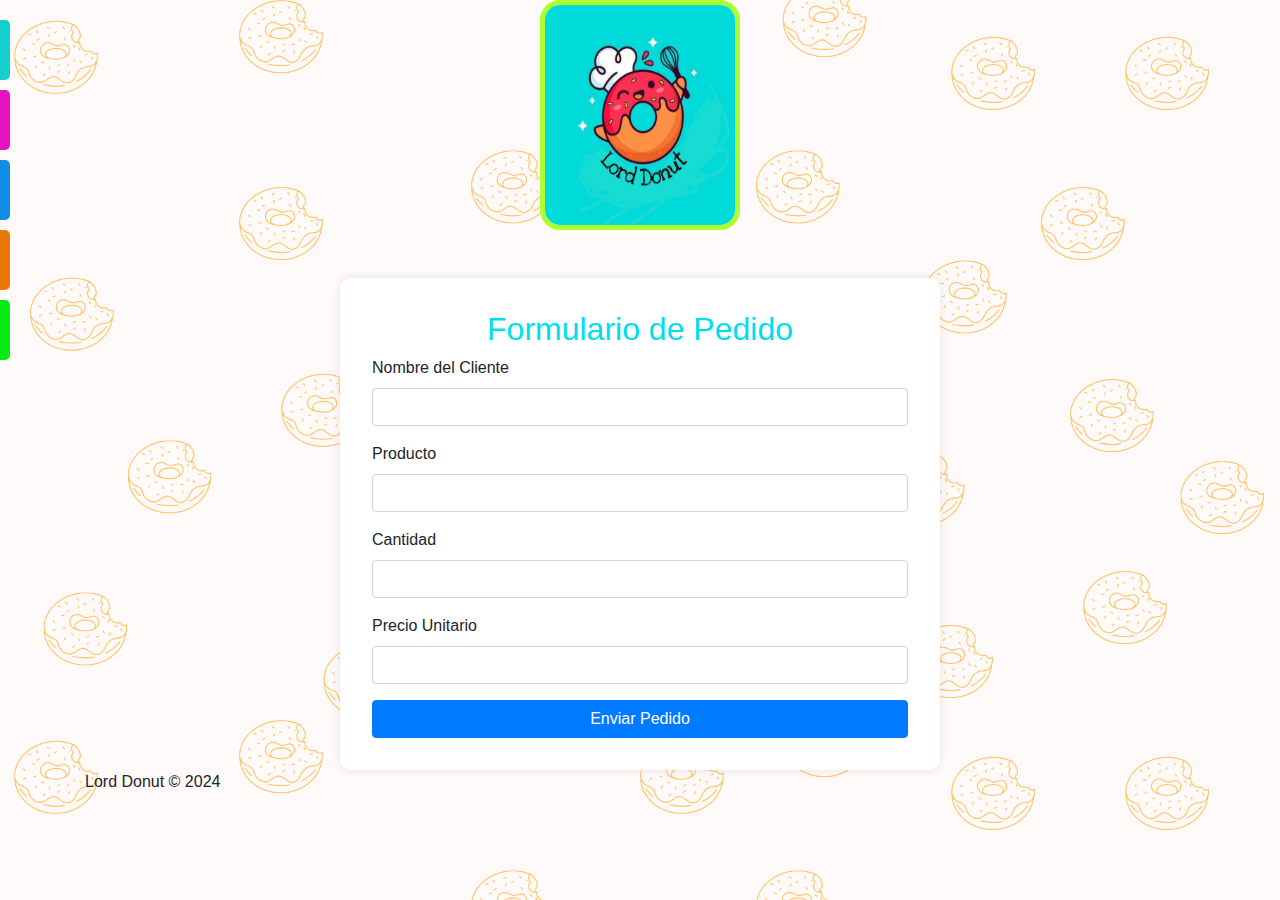
<file: pedido_en_linea/form_pedido.html>
<!DOCTYPE html>
<html lang="es">
  <head>
    <meta charset="UTF-8" />
    <meta name="viewport" content="width=device-width, initial-scale=1.0" />
    <title>Formulario de Pedido</title>
    <link
      href="https://maxcdn.bootstrapcdn.com/bootstrap/4.5.2/css/bootstrap.min.css"
      rel="stylesheet"
    />
    <style>
      body {
        background-color: #f8f9fa;
        background-image: url(Fondo_home.png);
        background-size: contain;
        background-repeat: repeat;
      }

      .form-container {
        max-width: 600px;
        margin: 0 auto;
        padding: 2rem;
        background-color: #ffffff;
        border-radius: 10px;
        box-shadow: 0 0 10px rgba(0, 0, 0, 0.1);
      }

      .invoice {
        display: none;
        max-width: 600px;
        margin: 2rem auto;
        padding: 2rem;
        background-color: #ffffff;
        border-radius: 10px;
        box-shadow: 0 0 10px rgba(0, 0, 0, 0.1);
      }

      .invoice h2 {
        margin-bottom: 1rem;
      }

      .invoice p {
        font-size: 1.1rem;
      }

      img {
        height: 230px;
        width: 200px;
        border-radius: 20px;
        border: 5px solid greenyellow;
      }

      .sidenav a {
        position: absolute;
        left: -120px;
        transition: 0.3s;
        padding: 15px;
        width: 130px;
        text-decoration: none;
        font-size: 20px;
        color: white;
        border-radius: 0 5px 5px 0;
        position: fixed;
      }

      .sidenav a:hover {
        left: 0;
      }

      #contacto {
        top: 20px;
        background-color: rgb(21, 206, 206);
      }

      #home {
        top: 90px;
        background-color: #e611bf;
      }

      #menu {
        top: 160px;
        background-color: #118de6;
      }

      #donas {
        top: 230px;
        background-color: #ea7807;
      }

      #crepas {
        top: 300px;
        background-color: #07ea12;
      }

      h2 {
        text-align: center;
        color: #00dded;
      }

      .log {
        width: 200px;
        transition: transform 0.3 ease;
      }

      .log:hover {
        transform: scale(1.1);
      }
    </style>
  </head>

  <body>
    <header align="center">
      <nav id="mySidenav" class="sidenav">
        <a
          href="/Contactanos/contactanos.html"
          id="contacto"
          title="contactanos"
          >Contacto</a
        >
        <a href="/index.html" id="home" title="home">Home</a>
        <a href="/Menu/Menú.html" id="menu" title="Donas">Menu</a>
        <a href="/donas/donas.html" id="donas" title="crepas">Donas</a>
        <a href="/crepas/Crepas.html" id="crepas" title="crepas">Crepas</a>
      </nav>

      <img src="Logo_Lord_Donut_.jpg" alt="Mister Donut Logo" class="log" />
    </header>

    <div class="container mt-5">
      <div class="form-container">
        <h2 class="text-center">Formulario de Pedido</h2>
        <form id="orderForm">
          <div class="form-group">
            <label for="customerName">Nombre del Cliente</label>
            <input
              type="text"
              class="form-control"
              id="customerName"
              required
            />
          </div>
          <div class="form-group">
            <label for="product">Producto</label>
            <input type="text" class="form-control" id="product" required />
          </div>
          <div class="form-group">
            <label for="quantity">Cantidad</label>
            <input type="number" class="form-control" id="quantity" required />
          </div>
          <div class="form-group">
            <label for="price">Precio Unitario</label>
            <input type="number" class="form-control" id="price" required />
          </div>
          <button type="submit" class="btn btn-primary btn-block">
            Enviar Pedido
          </button>
        </form>
      </div>

      <div class="invoice">
        <h2 class="text-center">Factura</h2>
        <p>
          <strong>Nombre del Cliente:</strong>
          <span id="invoiceCustomerName"></span>
        </p>
        <p><strong>Producto:</strong> <span id="invoiceProduct"></span></p>
        <p><strong>Cantidad:</strong> <span id="invoiceQuantity"></span></p>
        <p>
          <strong>Precio Unitario:</strong> $<span id="invoicePrice"></span>
        </p>
        <p><strong>Total:</strong> $<span id="invoiceTotal"></span></p>
      </div>
      <div>
        <footer>
          <p>Lord Donut &copy; 2024</p>
        </footer>
      </div>
    </div>

    <script>
      document
        .getElementById("orderForm")
        .addEventListener("submit", function (event) {
          event.preventDefault();

          // Obtener los valores del formulario
          var customerName = document.getElementById("customerName").value;
          var product = document.getElementById("product").value;
          var quantity = document.getElementById("quantity").value;
          var price = document.getElementById("price").value;

          // Calcular el total
          var total = quantity * price;

          // Rellenar la factura
          document.getElementById("invoiceCustomerName").innerText =
            customerName;
          document.getElementById("invoiceProduct").innerText = product;
          document.getElementById("invoiceQuantity").innerText = quantity;
          document.getElementById("invoicePrice").innerText = price;
          document.getElementById("invoiceTotal").innerText = total.toFixed(2);

          // Mostrar la factura
          document.querySelector(".invoice").style.display = "block";
        });
    </script>
  </body>
</html>
</file>
<file: Home/Home-Estilo.css>
/* Aque empieza el estilo del menu */
.sidenav a {
  position: absolute;
  left: -120px;
  transition: 0.3s;
  padding: 15px;
  width: 130px;
  text-decoration: none;
  font-size: 20px;
  color: white;
  border-radius: 0 5px 5px 0;
  position: fixed;
}

.sidenav a:hover {
  left: 0;
}

#contacto {
  top: 20px;
  background-color: #04aa6d;
}

#menu {
  top: 80px;
  background-color: #2196f3;
}
#form_pedido {
  top: 140px;
  background-color: #2196f3;
}
h2 {
  text-align: center;
  color: #00dded;
}

/* aqui termina el estilo del menu */
h1 {
  text-align: center;
  font-family: Impact, Haettenschweiler, "Arial Narrow Bold", sans-serif;
  color: #00dded;
  font-size: 50px;
  padding-right: 80px;
  border: 3px solid greenyellow;
  text-shadow: -1px -1px 0 #000, 1px -1px 0 #000, -1px 1px 0 #000,
    1px 1px 0 #000;
}

.nosotros {
  text-align: center;
  font-family: "Times New Roman", Times, serif;
  font-size: 30px;
}

p {
  font-family: cursive;
}

.log {
  height: 230px;
  width: 200px;
  border-radius: 20px;
  border: 5px solid greenyellow;
}

body {
  background-image: url("Fondo_home.png");
  background-size: contain;
  background-repeat: repeat;
  border: 1px solid black;
}

.galeria {
  display: grid;
  grid-template-columns: repeat(2, 1fr);
  gap: 20px;
  justify-items: center;
  margin: 0 auto;
  max-width: 800px;
}

.galeria .imagen {
  text-align: center;
}

.galeria img {
  width: 100%;
  max-width: 200px;
  border-radius: 10px;
}

.imagen {
  width: 200px;
  transition: transform 0.3 ease;
}
.imagen:hover {
  transform: scale(1.1);
}

.log {
  width: 200px;
  transition: transform 0.3 ease;
}

.log:hover {
  transform: scale(1.1);
}

footer {
  text-align: center;
}
</file>
<file: Contactanos/contactanos.css>
.Contactanos {
  display: flex;
  justify-content: center;
  align-items: center;
}

body {
  background-image: url(Fondo_home.png);
  background-size: contain;
  background-repeat: repeat;
  border: 1px solid black;
}
.sidenav a {
  position: absolute;
  left: -120px;
  transition: 0.3s;
  padding: 15px;
  width: 130px;
  text-decoration: none;
  font-size: 20px;
  color: white;
  border-radius: 0 5px 5px 0;
  position: fixed;
}
.sidenav a:hover {
  left: 0;
}

#home {
  top: 20px;
  background-color: #e611bf;
}

#menu {
  top: 80px;
  background-color: #006ace;
}

#donas {
  top: 140px;
  background-color: #08daff;
}
#crepas {
  top: 200px;
  background-color: #08daff;
}
#form_pedido {
  top: 260px;
  background-color: #1dff55;
}
.log {
  border: 5px solid greenyellow;
  height: 230px;
  width: 200px;
  border-radius: 20px;
}
h1 {
  text-align: center;
  font-family: Impact, Haettenschweiler, "Arial Narrow Bold", sans-serif;
  color: #00dded;
  font-size: 50px;
  padding-right: 80px;

  text-shadow: -1px -1px 0 #000, 1px -1px 0 #000, -1px 1px 0 #000,
    1px 1px 0 #000;
  margin-left: 80px;
}

.log {
  width: 200px;
  transition: transform 0.3 ease;
}

.log:hover {
  transform: scale(1.1);
}

img {
  width: 200px;
  transition: transform 0.3 ease;
}
img:hover {
  transform: scale(1.1);
}

img {
  height: 90px;
  width: 90px;
}

footer {
  text-align: center;
}
</file>
<file: crepas/stile_crepas.css>
.sidenav a {
  position: absolute;
  left: -120px;
  transition: 0.3s;
  padding: 15px;
  width: 130px;
  text-decoration: none;
  font-size: 20px;
  color: white;
  border-radius: 0 5px 5px 0;
  position: fixed;
}
.sidenav a:hover {
  left: 0;
}

#contacto {
  top: 20px;
  background-color: rgb(21, 206, 206);
}
#home {
  top: 80px;
  background-color: #e611bf;
}

#menu {
  top: 140px;
  background-color: #006ace;
}

#donas {
  top: 200px;
  background-color: #08daff;
}
#form_pedido {
  top: 260px;
  background-color: #1dff55;
}
.log {
  border: 5px solid greenyellow;
  height: 230px;
  width: 200px;
  border-radius: 20px;
}

h1 {
  text-align: center;
  font-family: Impact, Haettenschweiler, "Arial Narrow Bold", sans-serif;
  color: #00dded;
  font-size: 50px;
  padding-right: 80px;
  border: 3px solid greenyellow;
  text-shadow: -1px -1px 0 #000, 1px -1px 0 #000, -1px 1px 0 #000,
    1px 1px 0 #000;
}

.crepas {
  text-align: center;
  font-family: Impact, Haettenschweiler, "Arial Narrow Bold", sans-serif;
  color: #00dded;
  font-size: 50px;
  padding-right: 80px;

  text-shadow: -1px -1px 0 #000, 1px -1px 0 #000, -1px 1px 0 #000,
    1px 1px 0 #000;
}

.nosotros {
  text-align: center;
  font-family: "Times New Roman", Times, serif;
  font-size: 30px;
}

p {
  font-family: cursive;
  font-size: 20px;
}

.log {
  height: 230px;
  width: 200px;
  border-radius: 20px;
  border: 5px solid greenyellow;
}
.titulo {
  font-family: "Times New Roman", Times, serif;
  color: black;
  text-decoration: underline;
}

.Precio {
  color: #04aa6d;
  text-decoration: underline;
}

body {
  background-image: url("Fondo_home.png");
  background-size: contain;
  background-repeat: repeat;
  border: 1px solid black;
}

.galeria {
  display: grid;
  grid-template-columns: repeat(4, 1fr);
  gap: 50px;
  justify-items: center;
  margin: 0 auto;
  max-width: 900px;
}

.galeria .imagen {
  text-align: center;
}

.galeria img {
  width: 100%;
  height: 200px;
  max-width: 200px;
  border-radius: 10px;
}

.imagen {
  width: 200px;
  transition: transform 0.3 ease;
}
.imagen:hover {
  transform: scale(1.1);
}

.log {
  width: 200px;
  transition: transform 0.3 ease;
}

.log:hover {
  transform: scale(1.1);
}

footer {
  text-align: center;
}
</file>
<file: donas/stile (2).css>
.sidenav a {
  position: absolute;
  left: -120px;
  transition: 0.3s;
  padding: 15px;
  width: 130px;
  text-decoration: none;
  font-size: 20px;
  color: white;
  border-radius: 0 5px 5px 0;
  position: fixed;
}

.sidenav a:hover {
  left: 0;
}

#contacto {
  top: 20px;
  background-color: rgb(21, 206, 206);
}

#menu {
  top: 80px;
  background-color: #e611bf;
}

#home {
  top: 140px;
  background-color: blue;
}

#crepas {
  top: 200px;
  background-color: green;
}
#form_pedido {
  top: 260px;
  background-color: #ea7807;
}

.log {
  border: 5px solid greenyellow;
  height: 230px;
  width: 200px;
  border-radius: 20px;
}

h1 {
  text-align: center;
  font-family: Impact, Haettenschweiler, "Arial Narrow Bold", sans-serif;
  color: #00dded;
  font-size: 50px;
  padding-right: 80px;
  border: 3px solid greenyellow;
  text-shadow: -1px -1px 0 #000, 1px -1px 0 #000, -1px 1px 0 #000,
    1px 1px 0 #000;
}

.donas {
  text-align: center;
  font-family: Impact, Haettenschweiler, "Arial Narrow Bold", sans-serif;
  color: #00dded;
  font-size: 50px;
  padding-right: 80px;

  text-shadow: -1px -1px 0 #000, 1px -1px 0 #000, -1px 1px 0 #000,
    1px 1px 0 #000;
}

.nosotros {
  text-align: center;
  font-family: "Times New Roman", Times, serif;
  font-size: 30px;
}

p {
  font-family: cursive;
  font-size: 20px;
}

.log {
  height: 230px;
  width: 200px;
  border-radius: 20px;
  border: 5px solid greenyellow;
}
.titulo {
  font-family: "Times New Roman", Times, serif;
  color: black;
  text-decoration: underline;
}

.Precio {
  color: #04aa6d;
  text-decoration: underline;
}

body {
  background-image: url("Fondo_home.png");
  background-size: contain;
  background-repeat: repeat;
  border: 1px solid black;
}

.galeria {
  display: grid;
  grid-template-columns: repeat(2, 1fr);
  gap: 50px;
  justify-items: center;
  margin: 0 auto;
  max-width: 900px;
}

.galeria .imagen {
  text-align: center;
}

.galeria img {
  width: 100%;
  height: 200px;
  max-width: 200px;
  border-radius: 10px;
}

.imagen {
  width: 200px;
  transition: transform 0.3 ease;
}
.imagen:hover {
  transform: scale(1.1);
}

.log {
  width: 200px;
  transition: transform 0.3 ease;
}

.log:hover {
  transform: scale(1.1);
}

footer {
  text-align: center;
}
</file>
<file: Menu/Menu estilo.css>
/* Aque empieza el estilo del menu */
.sidenav a {
  position: absolute;
  left: -120px;
  transition: 0.3s;
  padding: 15px;
  width: 130px;
  text-decoration: none;
  font-size: 20px;
  color: white;
  border-radius: 0 5px 5px 0;
  position: fixed;
}

.sidenav a:hover {
  left: 0;
}

#contacto {
  top: 20px;
  background-color: rgb(21, 206, 206);
}

#home {
  top: 80px;
  background-color: #e611bf;
}

#donas {
  top: 140px;
  background-color: #118de6;
}

#crepas {
  top: 200px;
  background-color: #ea7807;
}
#form_pedido {
  top: 260px;
  background-color: #07ea12;
}

h2 {
  text-align: center;
  color: #00dded;
}

/* aqui termina el estilo del menu */

h1 {
  text-align: center;
  font-family: Impact, Haettenschweiler, "Arial Narrow Bold", sans-serif;
  color: #00dded;
  font-size: 50px;
  padding-right: 80px;
  border: 3px solid greenyellow;
  text-shadow: -1px -1px 0 #000, 1px -1px 0 #000, -1px 1px 0 #000,
    1px 1px 0 #000;
}

.nosotros {
  text-align: center;
  font-family: "Times New Roman", Times, serif;
  font-size: 30px;
}

p {
  font-family: cursive;
}

.Precio {
  color: #04aa6d;
  text-decoration: underline;
}

.log {
  height: 230px;
  width: 200px;
  border-radius: 20px;
  border: 5px solid greenyellow;
}

body {
  background-image: url("Fondo_home.png");
  background-size: contain;
  background-repeat: repeat;
  border: 1px solid black;
}

.galeria {
  display: grid;
  grid-template-columns: repeat(2, 1fr);
  gap: 20px;
  justify-items: center;
  margin: 0 auto;
  max-width: 800px;
}

.galeria .imagen {
  text-align: center;
}

.galeria img {
  width: 100%;
  max-width: 200px;
  border-radius: 10px;
}

.imagen {
  width: 200px;
  transition: transform 0.3 ease;
}
.imagen:hover {
  transform: scale(1.1);
}

.log {
  width: 200px;
  transition: transform 0.3 ease;
}

.log:hover {
  transform: scale(1.1);
}

footer {
  text-align: center;
}
</file>
